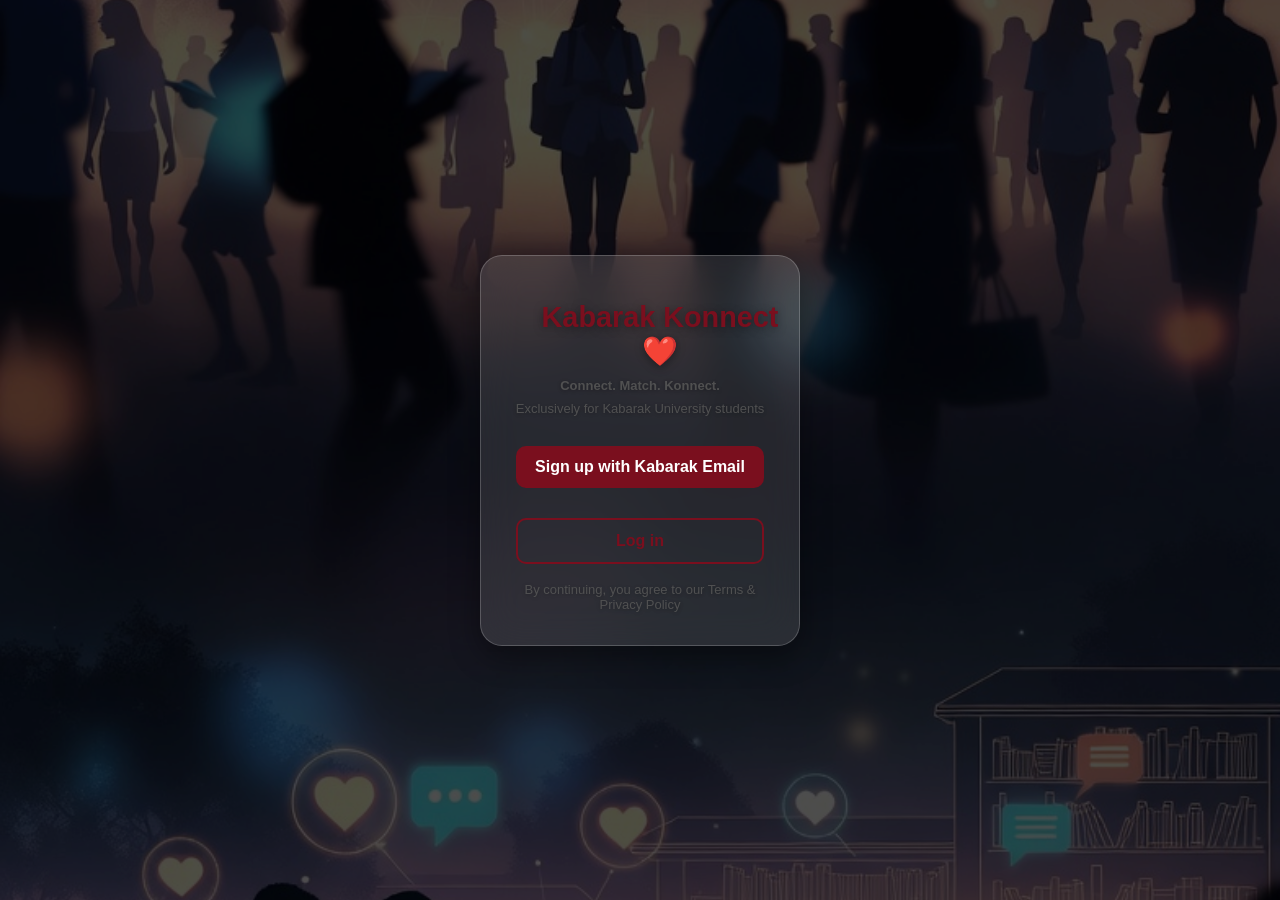
<file: Index.html>
<!DOCTYPE html>
<html lang="en">
<head>
  <meta charset="UTF-8">
  <title>Kabarak Konnect</title>
  <meta name="viewport" content="width=device-width, initial-scale=1.0">
  <link rel="stylesheet" href="style.css">
</head>

<body>

  <div class="overlay"></div>

  <div class="container">

    <div class="card">

      <h1 class="logo">Kabarak Konnect ❤️</h1>

      <p class="tagline">Connect. Match. Konnect.</p>

      <p class="subtext">
        Exclusively for Kabarak University students
      </p>

      <div class="buttons">
        <a href="signup.html" class="btn signup">Sign up with Kabarak Email</a>
        <a href="login.html" class="btn login">Log in</a>
      </div>

      <p class="footer">
        By continuing, you agree to our Terms & Privacy Policy
      </p>

    </div>

  </div>

</body>
</html>
</file>
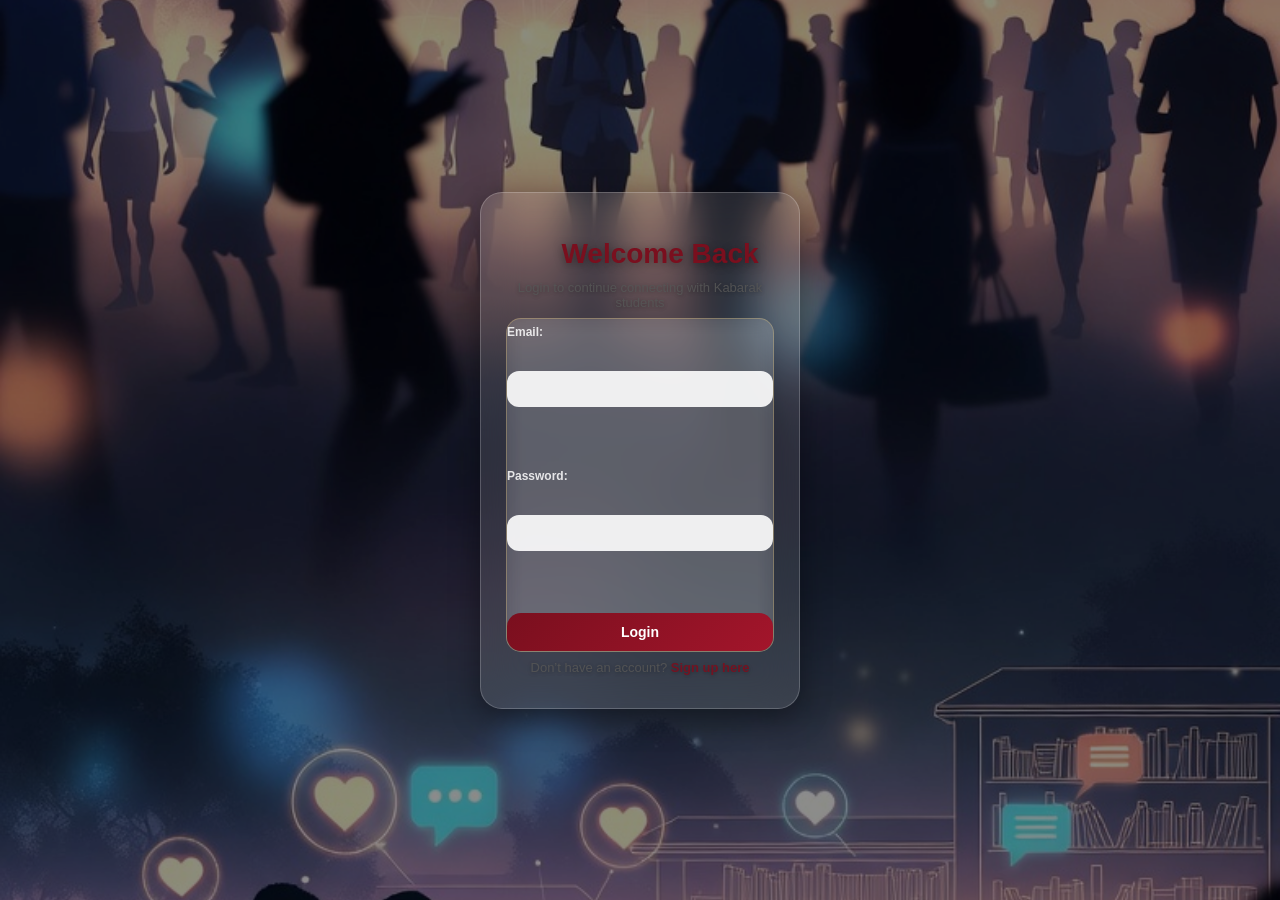
<file: Login.html>
<!DOCTYPE html>
<html lang="en">
<head>
    <meta charset="UTF-8">
    <meta name="viewport" content="width=device-width, initial-scale=1.0">
    <link rel="stylesheet" href="style.css">
    <title>Login - Kabarak Konnect</title>
</head>
<body>
  <div class="container">
  <div class="card">

    <h1>Welcome Back</h1>
    <p>Login to continue connecting with Kabarak students</p>

    <form action="#" method="POST">

        <label for="email">Email:</label><br>
        <input type="email" id="email" name="email" required><br><br>

        <label for="password">Password:</label><br>
        <input type="password" id="password" name="password" required><br><br>

        <button type="submit">Login</button>

    </form>

    <p>Don’t have an account? <a href="signup.html">Sign up here</a></p>
    </div>
    </div>
      

</body>
</html>
</file>
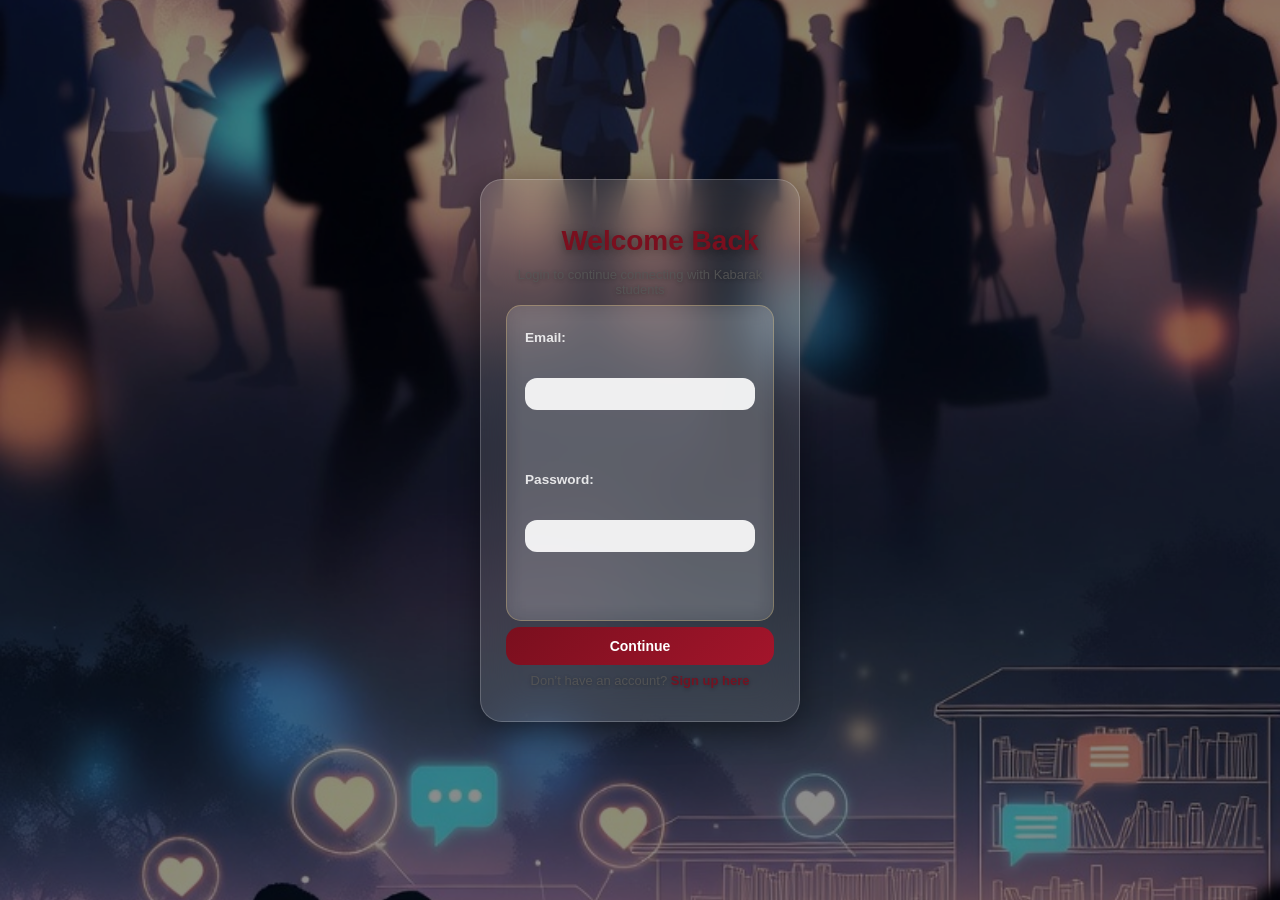
<file: login.html>
<!DOCTYPE html>
<html lang="en">
<head>
    <meta charset="UTF-8">
    <meta name="viewport" content="width=device-width, initial-scale=1.0">
    <link rel="stylesheet" href="style.css">
    <title>Login - Kabarak Konnect</title>
</head>
<body>
  <div class="container">
  <div class="card">

    <h1>Welcome Back</h1>
    <p>Login to continue connecting with Kabarak students</p>

    <form  class="compact-form" action="#" method="POST">

        <label for="email">Email:</label><br>
        <input type="email" id="email" name="email" required><br><br>

        <label for="password">Password:</label><br>
        <input type="password" id="password" name="password" required><br><br>

      

    </form>
 <a href="discover.html">
<button type="button">Continue</button>
</a>
    <p>Don’t have an account? <a href="signup.html">Sign up here</a></p>
    </div>
    </div>
      

</body>
</html>
</file>
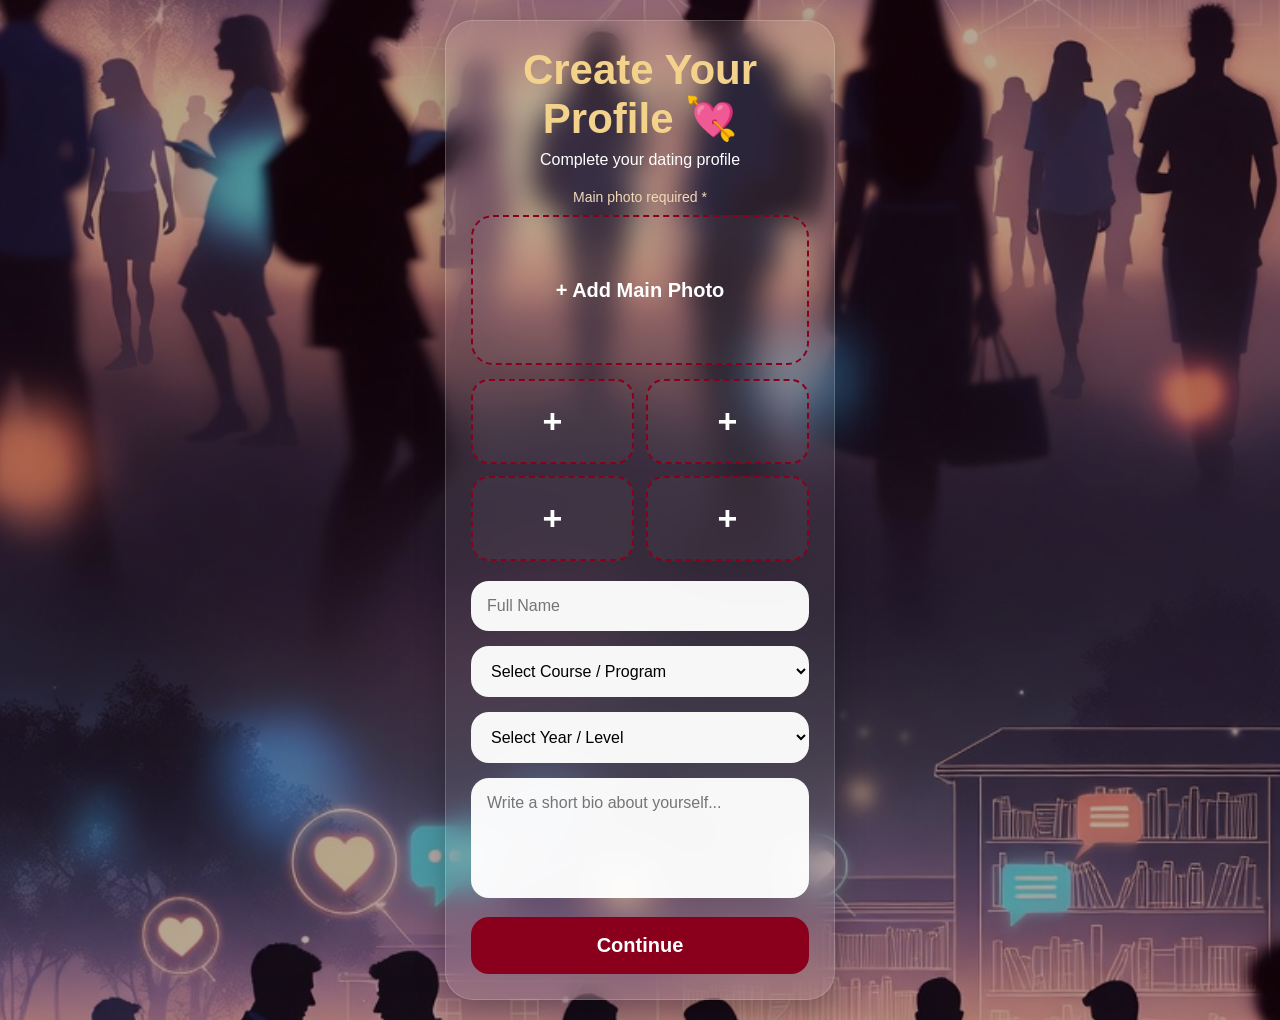
<file: profile_setup.html>
<!DOCTYPE html>
<html lang="en">
<head>
<meta charset="UTF-8">
<meta name="viewport" content="width=device-width,initial-scale=1.0">
<title>Kabarak Konnect - Profile Setup</title>

<style>

*{
margin:0;
padding:0;
box-sizing:border-box;
font-family:Arial,sans-serif;
}

body{
background:
linear-gradient(rgba(45,0,0,.35),rgba(45,0,0,.35)),
url("kabarak.jpg");
background-size:cover;
background-position:center;
min-height:100vh;
display:flex;
justify-content:center;
align-items:center;
padding:20px;
}

/* Glass container */
.container{
width:100%;
max-width:390px;
padding:25px;

background:rgba(255,255,255,0.08);
backdrop-filter:blur(14px);
-webkit-backdrop-filter:blur(14px);

border:1px solid rgba(255,255,255,.18);
border-radius:28px;

box-shadow:0 8px 30px rgba(0,0,0,.25);
}

h1{
text-align:center;
font-size:42px;
color:#f3d28b;
margin-bottom:8px;
}

.subtitle{
text-align:center;
color:white;
margin-bottom:20px;
}

.note{
text-align:center;
color:#f1d9b6;
margin-bottom:10px;
font-size:14px;
}

/* Photo areas */
.main-photo{
height:150px;
border:2px dashed #8a001c;
border-radius:22px;

display:flex;
justify-content:center;
align-items:center;

font-size:20px;
font-weight:bold;
color:white;

margin-bottom:14px;
cursor:pointer;

background:rgba(255,255,255,.04);
}

.photo-grid{
display:grid;
grid-template-columns:1fr 1fr;
gap:12px;
margin-bottom:20px;
}

.photo-box{
height:85px;
border:2px dashed #8a001c;
border-radius:18px;

display:flex;
justify-content:center;
align-items:center;

font-size:34px;
font-weight:bold;
color:white;

cursor:pointer;
background:rgba(255,255,255,.04);
}

.photo-box input,
.main-photo input{
display:none;
}

/* Form inputs */
input,
select,
textarea{
width:100%;
padding:16px;
margin-bottom:15px;

border:none;
border-radius:18px;

background:rgba(255,255,255,.96);
font-size:16px;
}

textarea{
height:120px;
resize:none;
}

/* Button */
button{
width:100%;
padding:17px;

border:none;
border-radius:18px;

background:#8a001c;
color:white;

font-size:20px;
font-weight:bold;
}

button:active{
transform:scale(.98);
}

</style>
</head>
<body>

<div class="container">

<h1>Create Your Profile 💘</h1>
<p class="subtitle">Complete your dating profile</p>

<p class="note">Main photo required *</p>

<form>

<label class="main-photo">
+ Add Main Photo
<input type="file">
</label>

<div class="photo-grid">

<label class="photo-box">
+
<input type="file">
</label>

<label class="photo-box">
+
<input type="file">
</label>

<label class="photo-box">
+
<input type="file">
</label>

<label class="photo-box">
+
<input type="file">
</label>

</div>

<input type="text" placeholder="Full Name" required>

<select required>

<option value="">Select Course / Program</option>

<optgroup label="Undergraduate Degrees">
<option>Business & Economics</option>
<option>Computer Science / IT / Software Engineering</option>
<option>Law</option>
<option>Medicine & Surgery</option>
<option>Nursing</option>
<option>Clinical Medicine</option>
<option>Pharmacy</option>
<option>Education (Arts / Science)</option>
<option>Theology</option>
<option>Mass Communication / Media</option>
<option>Psychology / Counselling</option>
<option>Health Sciences</option>
</optgroup>

<optgroup label="Diploma / Certificate">
<option>Diploma Student</option>
<option>Certificate Student</option>
</optgroup>

<optgroup label="Postgraduate">
<option>Postgraduate Student</option>
<option>Masters Student</option>
<option>PhD Student</option>
</optgroup>

<option>Other</option>

</select>

<select required>

<option value="">Select Year / Level</option>

<option>Year 1</option>
<option>Year 2</option>
<option>Year 3</option>
<option>Year 4</option>
<option>Year 5</option>
<option>Year 6</option>

<option>Diploma Year 1</option>
<option>Diploma Year 2</option>
<option>Certificate Level</option>

<option>Postgraduate (Masters)</option>
<option>PhD</option>

<option>Other</option>

</select>

<textarea placeholder="Write a short bio about yourself..."></textarea>




</form>
<a href="discover.html">
<button type="button">Continue</button>
</a>
</div>

</body>
</html>
</file>
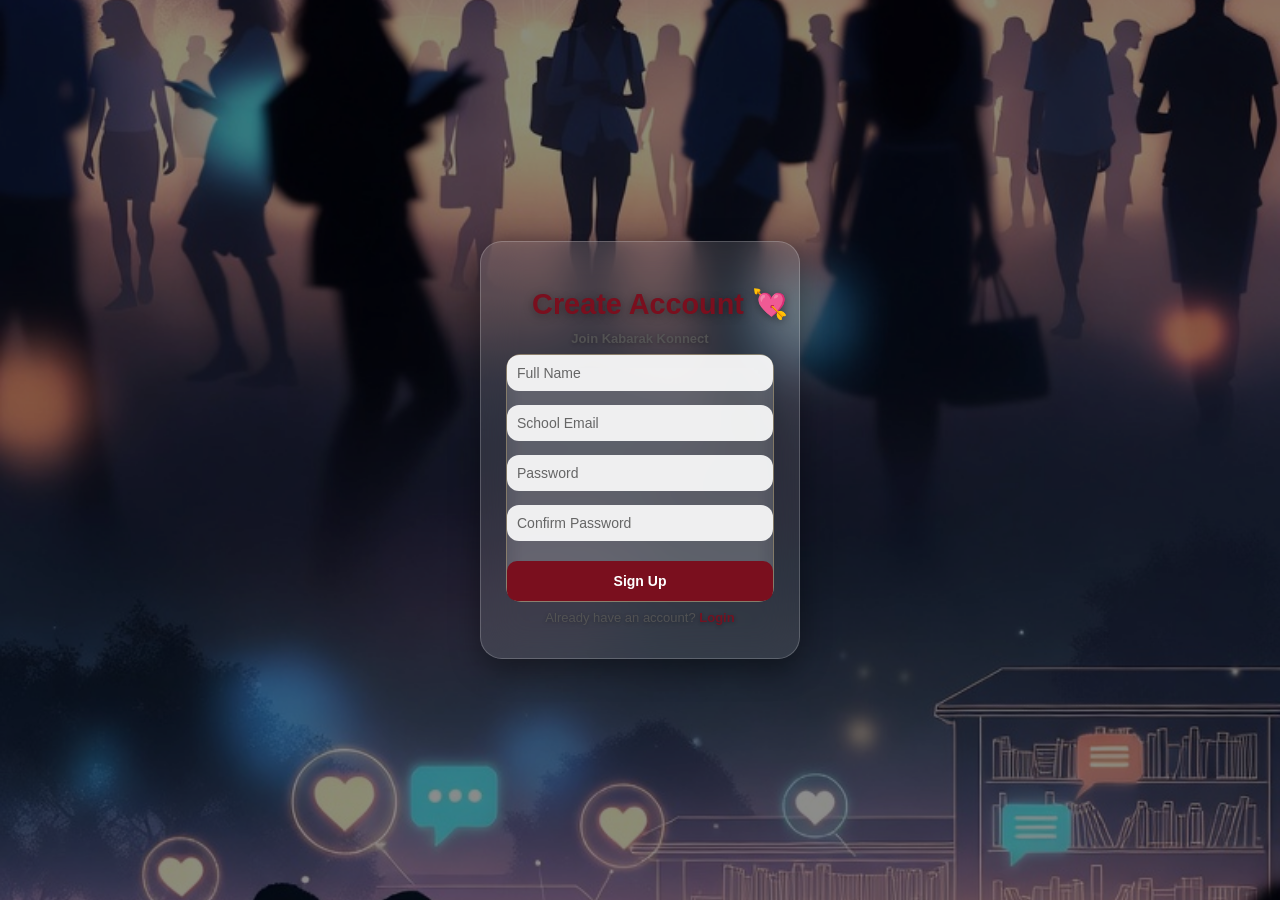
<file: Signup.html>
<!DOCTYPE html>
<html lang="en">
<head>
  <meta charset="UTF-8">
  <title>Sign Up - Kabarak Konnect</title>
  <meta name="viewport" content="width=device-width, initial-scale=1.0">

  <!-- Link to CSS -->
  <link rel="stylesheet" href="style.css">
</head>

<body>

    <div class="container">
  <div class="card">

    <h1 class="logo">Create Account 💘</h1>
    <p class="tagline">Join Kabarak Konnect</p>

    <form action="profile_setup.html">

      <input type="text" placeholder="Full Name" required>

      <input type="email" placeholder="School Email" required>

      <input type="password" placeholder="Password" required>

      <input type="password" placeholder="Confirm Password" required>

      <button type="submit" class="btn signup">Sign Up</button>

    </form>

    <p class="footer">
      Already have an account?
      <a href="login.html">Login</a>
    </p>

  </div>
  </div>

</body>
</html>
</file>
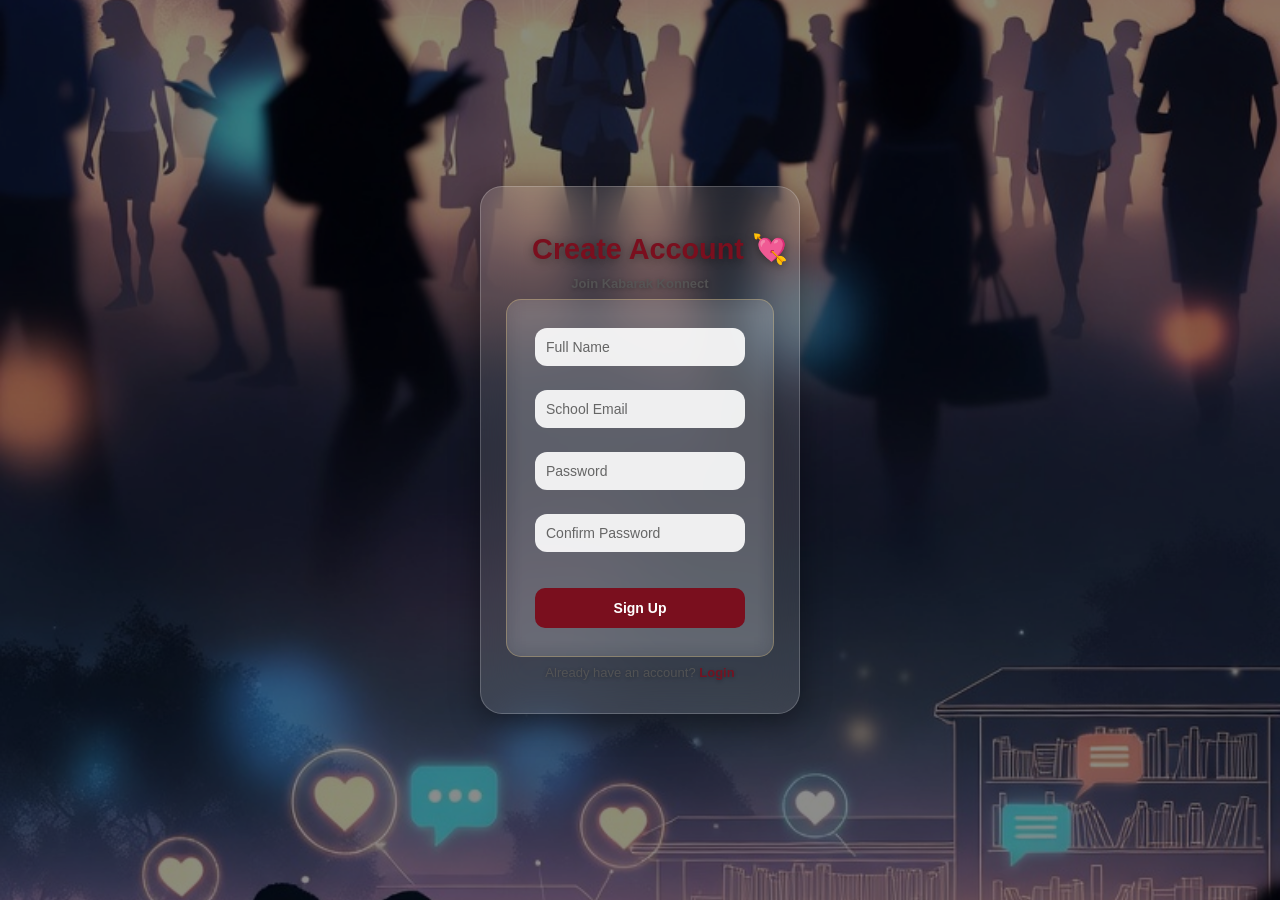
<file: signup.html>
<!DOCTYPE html>
<html lang="en">
<head>
  <meta charset="UTF-8">
  <title>Sign Up - Kabarak Konnect</title>
  <meta name="viewport" content="width=device-width, initial-scale=1.0">

  <!-- Link to CSS -->
  <link rel="stylesheet" href="style.css">
</head>

<body>

    <div class="container">
  <div class="card">

    <h1 class="logo">Create Account 💘</h1>
    <p class="tagline">Join Kabarak Konnect</p>

    <form class="signup-form" action="profile_setup.html">

      <input type="text" placeholder="Full Name" required>

      <input type="email" placeholder="School Email" required>

      <input type="password" placeholder="Password" required>

      <input type="password" placeholder="Confirm Password" required>

      <button type="submit" class="btn signup">Sign Up</button>

    </form>

    <p class="footer">
      Already have an account?
      <a href="login.html">Login</a>
    </p>

  </div>
  </div>

</body>
</html>
</file>
<file: style.css>
/* =========================
   KABARAK KONNECT THEME CSS
   ========================= */

/* General page setup */
* {
    margin: 0;
    padding: 0;
    box-sizing: border-box;
}
body {
    margin: 0;
    padding: 0;
    font-family: Arial, sans-serif;
    background: linear-gradient(135deg, #3b0a0a, #7a0f1e);
    height: 100vh;
    display: flex;
    flex-direction: column;
    align-items: center;
    justify-content: center;
    color: #fff;
}

/* Headings */
h1 {
    margin-bottom: 5px;
    font-size: 2.2rem;
    text-align: center;
    color: #f5d27a;
}

/* Paragraphs */
p {
    margin-top: 0;
    margin-bottom: 20px;
    opacity: 0.9;
    text-align: center;
}

/* =========================
   FORM STYLING (LOGIN/SIGNUP)
   ========================= */

form {
    background: rgba(255, 255, 255, 0.12);
    padding: 25px;
    border-radius: 15px;
    backdrop-filter: blur(10px);
    width: 300px;
    box-shadow: 0 8px 25px rgba(0, 0, 0, 0.4);
    border: 1px solid rgba(245, 210, 122, 0.3);
}

/* Inputs */
input {
    width: 100%;
    padding: 10px;
    margin-top: 5px;
    margin-bottom: 15px;
    border: none;
    border-radius: 8px;
    outline: none;
}

/* Submit button */
button {
    width: 100%;
    padding: 10px;
    background: #f5d27a;
    border: none;
    border-radius: 8px;
    color: #3b0a0a;
    font-size: 1rem;
    cursor: pointer;
    transition: 0.3s ease;
    font-weight: bold;
}

button:hover {
    background: #ffe08a;
    transform: scale(1.03);
}

/* Links */
a {
    color: #f5d27a;
    font-weight: bold;
    text-decoration: none;
}

a:hover {
    text-decoration: underline;
}

/* =========================
   INDEX PAGE BUTTONS FIX
   ========================= */

.btn {
    display: inline-block;
    padding: 12px 20px;
    margin: 10px;
    background: #f5d27a;
    color: #3b0a0a;
    font-weight: bold;
    text-decoration: none;
    border-radius: 10px;
    transition: 0.3s ease;
    text-align: center;
}

.btn:hover {
    background: #ffe08a;
    transform: scale(1.05);
}

.btn.secondary {
    background: transparent;
    border: 2px solid #f5d27a;
    color: #f5d27a;
}

.btn.secondary:hover {
    background: #f5d27a;
    color: #3b0a0a;
}

/* =========================
   BACKGROUND IMAGE
   ========================= */

body {
    background: url("kabarak.jpg") no-repeat center center/cover;
    position: relative;
}

/* Dark overlay for readability */
.overlay {
    position: fixed;
    width: 100%;
    height: 100%;
    background: rgba(59, 10, 10, 0.6);
    top: 0;
    left: 0;
    z-index: 0;
}

/* Center container */
.container {
    position: relative;
    z-index: 1;
}

/* =========================
   CARD DESIGN (LIKE IMAGE)
   ========================= */

.card {
    background: #f5f0e6;
    padding: 25px;
    border-radius: 20px;
    width: 320px;
    text-align: center;
    box-shadow: 0 10px 30px rgba(0,0,0,0.4);
}

/* Logo text */
.logo {
    color: #7a0f1e;
    font-size: 1.8rem;
    margin-bottom: 10px;
}

/* Tagline */
.tagline {
    font-weight: bold;
    color: #333;
}

/* Subtext */
.subtext {
    font-size: 0.9rem;
    color: #555;
}

/* Buttons container */
.buttons {
    display: flex;
    flex-direction: column;
    gap: 10px;
    margin-top: 20px;
}

/* SIGNUP button */
.btn.signup {
    background: #7a0f1e;
    color: white;
    border-radius: 10px;
    padding: 12px;
}

/* LOGIN button */
.btn.login {
    background: transparent;
    border: 2px solid #7a0f1e;
    color: #7a0f1e;
    border-radius: 10px;
    padding: 12px;
}

/* Footer */
.footer {
    font-size: 0.7rem;
    margin-top: 15px;
    color: #555;
}
/* =========================
   FIX INPUT VISIBILITY
   ========================= */

input {
    background: #ffffff;
    color: #000;
    border: 1px solid #ccc;
}

/* Make placeholder text visible */
input::placeholder {
    color: #555;
}

/* Labels more visible */
label {
    color: #f5d27a;
    font-weight: bold;
}

/* Fix form contrast */
form {
    background: rgba(0, 0, 0, 0.5); /* darker instead of white glass */
}

/* Fix text inside forms */
form p {
    color: #fff;
}
/* =========================
   AUTH PAGES MATCH HOMEPAGE
   ========================= */

/* Same background as homepage */
body {
    background: url("kabarak.jpg") no-repeat center center/cover;
    position: relative;
}

/* Overlay for readability */
body::before {
    content: "";
    position: fixed;
    width: 100%;
    height: 100%;
    background: rgba(59, 10, 10, 0.6);
    top: 0;
    left: 0;
    z-index: 0;
}

/* Keep content above overlay */
.container {
    position: relative;
    z-index: 1;
      
  
}

/* Card (same as homepage) */
.card {
    background: #f5f0e6;
    padding: 25px;
    border-radius: 20px;
    width: 320px;
    text-align: center;
    box-shadow: 0 10px 30px rgba(0,0,0,0.4);
}

/* Fix form layout inside card */
form {
    background: transparent;
    box-shadow: none;
    padding: 0;
}

/* Inputs styled clean */
input {
    background: #fff;
    color: #000;
    border: 1px solid #ccc;
}

/* Button inside form */
button {
    background: #7a0f1e;
    color: white;
}

button:hover {
    background: #5c0b16;
}

/* Links */
.card a {
    color: #7a0f1e;
}
/* =========================
   REMOVE YELLOW ON AUTH PAGES
   ========================= */

/* Headings inside card */
.card h1 {
    color: #7a0f1e; /* maroon */
}

/* Labels */
label {
    color: #333; /* dark instead of gold */
}

/* Form text */
.card p {
    color: #555;
}

/* Links */
.card a {
    color: #7a0f1e;
}

/* Buttons */
button {
    background: #7a0f1e;
    color: white;
}

button:hover {
    background: #5c0b16;
}
body {
    background-image: url("kabarak.jpg");
    background-size: cover;        /* makes it fill screen */
    background-position: center;   /* centers image */
    background-repeat: no-repeat;  /* no tiling */
}

.photo-grid{
margin-bottom:20px;
}

.photo-note{
margin-bottom:10px;
font-size:14px;
}

.main-photo{
height:150px;
border:2px dashed maroon;
border-radius:20px;
display:flex;
justify-content:center;
align-items:center;
margin-bottom:12px;
font-weight:bold;
}

.small-grid{
display:grid;
grid-template-columns:1fr 1fr;
gap:10px;
}

.small-box{
height:75px;
border:2px dashed maroon;
border-radius:16px;
display:flex;
justify-content:center;
align-items:center;
font-size:28px;
font-weight:bold;
}

select,
textarea{
width:100%;
padding:14px;
margin-bottom:15px;
border-radius:12px;
border:1px solid #ccc;
}

textarea{
height:90px;
resize:none;
}
body {
  margin: 0;
  font-family: Arial;
  color: white;

  background-image: url("kabarak.jpg");
  background-size: cover;
  background-position: center;
  background-attachment: fixed;
}

/* dark overlay for readability */
body::before {
  content: "";
  position: fixed;
  inset: 0;
  background: rgba(0,0,0,0.55);
  z-index: -1;
}

.hint {
  text-align: center;
  margin-top: 15px;
  opacity: 0.8;
}

/* card */
.card {
  width: 320px;
  margin: 40px auto;
  padding: 18px;
  border-radius: 22px;

  background: rgba(255, 255, 255, 0.08);
  backdrop-filter: blur(18px);
  -webkit-backdrop-filter: blur(18px);

  border: 1px solid rgba(255, 255, 255, 0.15);
  text-align: center;
}

/* image */
.img-box {
  position: relative;
}

.card img {
  width: 100%;
  height: 340px;
  object-fit: cover;
  border-radius: 18px;
}

/* gradient overlay */
.img-overlay {
  position: absolute;
  inset: 0;
  background: linear-gradient(to top, rgba(0,0,0,0.6), transparent);
  border-radius: 18px;
}

/* online dot */
.online {
  position: absolute;
  bottom: 12px;
  right: 12px;
  width: 14px;
  height: 14px;
  background: limegreen;
  border-radius: 50%;
  border: 2px solid white;
}

h2 {
  margin: 10px 0 5px;
}

.meta {
  font-size: 13px;
  opacity: 0.8;
}

p {
  font-size: 14px;
  opacity: 0.9;
}

/* tags */
.tags span {
  display: inline-block;
  margin: 5px;
  padding: 4px 8px;
  background: rgba(255,255,255,0.1);
  border-radius: 10px;
  font-size: 12px;
}

/* actions */
.actions {
  display: flex;
  gap: 8px;
  margin-top: 15px;
}

.actions button {
  flex: 1;
  padding: 10px;
  border-radius: 12px;
  border: none;
  cursor: pointer;
  color: white;
  background: rgba(255,255,255,0.1);
  backdrop-filter: blur(10px);
}

.hi {
  border: 1px solid rgba(0,200,255,0.4);
}

.gif {
  border: 1px solid rgba(255,0,200,0.4);
}

.message {
  margin-top: 12px;
  width: 100%;
  padding: 10px;
  border-radius: 12px;
  border: none;
  background: rgba(0,0,0,0.3);
  color: white;
}
body {
  color: white;
}
.faded, .muted, .hint, .meta {
  color: rgba(255, 255, 255, 0.9) !important;
  opacity: 1 !important;
}
p, span {
  opacity: 1;
}
.card {
  width: 320px;
  margin: 40px auto;
  padding: 18px;
  border-radius: 22px;

  /* true glass (kept transparent, not dark) */
  background: rgba(255, 255, 255, 0.10);

  /* stronger blur for depth */
  backdrop-filter: blur(18px);
  -webkit-backdrop-filter: blur(18px);

  /* clearer edge so it doesn't blend into background */
  border: 1px solid rgba(255, 255, 255, 0.25);

  /* subtle depth without killing glass feel */
  box-shadow: 0 8px 25px rgba(0, 0, 0, 0.35);

  text-align: center;
}
.card h2 {
  text-shadow: 0 2px 8px rgba(0,0,0,0.4);
}

.card p, .card span {
  text-shadow: 0 1px 4px rgba(0,0,0,0.35);
}
body {
  margin: 0;
  font-family: Arial;

  background-image: url("kabarak.jpg");
  background-size: cover;
  background-position: center;
  background-attachment: fixed;

  color: white;
  position: relative;
}
body::before {
  content: "";
  position: fixed;
  inset: 0;

  /* THIS balances your image */
  background: rgba(0, 0, 0, 0.45);

  z-index: -1;
}
.card {
  background: rgba(255, 255, 255, 0.10);
  backdrop-filter: blur(18px);
  -webkit-backdrop-filter: blur(18px);

  border: 1px solid rgba(255, 255, 255, 0.25);
  box-shadow: 0 8px 25px rgba(0, 0, 0, 0.35);

  border-radius: 22px;
  padding: 18px;
}
/* =========================
   🔥 FINAL UI POLISH (PREMIUM LOOK)
   ========================= */

/* Fix sizing globally */
* {
    box-sizing: border-box;
}

/* Improve card (glass effect) */
.card {
    width: 90%;
    max-width: 340px;
    margin: 40px auto;
    padding: 20px;
    border-radius: 24px;

    background: rgba(255, 255, 255, 0.12);
    backdrop-filter: blur(20px);
    -webkit-backdrop-filter: blur(20px);

    border: 1px solid rgba(255, 255, 255, 0.25);

    box-shadow: 
        0 8px 25px rgba(0, 0, 0, 0.35),
        inset 0 1px 1px rgba(255,255,255,0.2);
}

/* Fix ALL inputs properly */
.card input,
.card select,
.card textarea {
    width: 100%;
    padding: 14px;
    margin-bottom: 14px;

    border-radius: 12px;
    border: none;
    outline: none;

    background: rgba(255, 255, 255, 0.9);
    color: #000;

    font-size: 14px;
}

/* Placeholder styling */
.card input::placeholder,
.card textarea::placeholder {
    color: #666;
}

/* Labels */
.card label {
    display: block;
    text-align: left;
    margin-bottom: 5px;
    font-size: 13px;
    color: rgba(255,255,255,0.85);
}

/* Button upgrade */
.card button {
    width: 100%;
    padding: 14px;
    border-radius: 14px;
    border: none;

    background: linear-gradient(135deg, #7a0f1e, #a3152b);
    color: white;

    font-size: 15px;
    font-weight: bold;
    cursor: pointer;

    transition: all 0.25s ease;
}

/* Button hover */
.card button:hover {
    transform: scale(1.03);
    box-shadow: 0 5px 15px rgba(0,0,0,0.3);
}

/* Button press effect */
.card button:active {
    transform: scale(0.97);
}

/* Smooth focus effect */
.card input:focus,
.card textarea:focus,
.card select:focus {
    box-shadow: 0 0 0 2px rgba(122, 15, 30, 0.4);
}

/* Better spacing for form */
.card form {
    display: flex;
    flex-direction: column;
}

/* Improve text readability inside card */
.card h1, 
.card h2 {
    text-shadow: 0 2px 10px rgba(0,0,0,0.4);
}

.card p {
    font-size: 14px;
    opacity: 0.9;
}

/* Smooth animation when page loads */
.card {
    animation: fadeIn 0.5s ease;
}

@keyframes fadeIn {
    from {
        opacity: 0;
        transform: translateY(15px);
    }
    to {
        opacity: 1;
        transform: translateY(0);
    }
}
/* =========================
   FIX CARD CENTERING ISSUE
   ========================= */

/* Make container properly center its content */
.container {
    display: flex;
    justify-content: center;
    align-items: center;
}

/* Fix card positioning */
.card {
    width: 100%;
    max-width: 320px;
    margin: 0 auto; /* 🔥 forces center horizontally */
}

/* Prevent overflow from anything inside */
.card * {
    max-width: 100%;
}
/* =========================
   🔥 PRECISION ALIGNMENT FIX
   ========================= */

/* Force strict boundaries inside card */
.card {
    overflow: hidden; /* prevents anything from leaking out */
}

/* Fix labels alignment perfectly */
.card label {
    display: block;
    width: 100%;
    padding: 0;
    margin: 8px 0 4px 0;
}

/* Fix inputs + textarea + select */
.card input,
.card select,
.card textarea {
    width: 100%;
    margin: 0 0 12px 0;
    padding: 12px;
}

/* Fix button EXACT alignment */
.card button {
    width: 100%;
    margin: 10px 0 0 0;
    padding: 12px;
}

/* Remove any accidental shifting */
.card form {
    width: 100%;
    margin: 0;
    padding: 0;
}
/* =========================
   🔥 COMPACT LOGIN FORM
   ========================= */

/* Reduce card height */
.card {
    padding: 16px; /* was bigger before */
    max-width: 300px; /* slightly tighter */
}

/* Reduce form spacing */
.card form {
    gap: 6px;
}

/* Tighten labels */
.card label {
    margin: 6px 0 2px 0;
    font-size: 12px;
}

/* Tighten inputs */
.card input {
    padding: 10px;
    margin-bottom: 8px;
    font-size: 14px;
}

/* Tighten button */
.card button {
    margin-top: 6px;
    padding: 11px;
    font-size: 14px;
}

/* Reduce paragraph spacing (like "Already have an account") */
.card p {
    margin: 8px 0;
    font-size: 13px;
}
/* =========================
   COMPACT FORM (LOGIN PAGE)
   ========================= */

.compact-form {
    padding: 20px; /* slightly smaller */
}

.compact-form input {
    margin-bottom: 10px; /* reduced from 15px */
    padding: 9px;
}

.compact-form label {
    font-size: 0.85rem;
    margin-bottom: 3px;
    display: block;
}

.compact-form button {
    margin-top: 10px;
}
/* FORCE compact spacing for login */
.compact-form input {
    margin-bottom: 8px !important;
}

.compact-form form {
    padding: 20px !important;
}
/* LOGIN FORM COMPACT FIX */
form.compact-form input {
    margin-bottom: 8px;
}

form.compact-form {
    padding: 20px;
}
/* COMPACT LOGIN FORM - REAL FIX */
form.compact-form {
    padding: 18px;
}

form.compact-form p {
    margin-bottom: 10px;
}

form.compact-form input {
    margin-bottom: 8px;
    padding: 8px;
}

form.compact-form label {
    font-size: 0.85rem;
    margin-bottom: 3px;
}

form.compact-form button {
    margin-top: 8px;
}
form.compact-form h1 {
    font-size: 1.8rem;
    margin-bottom: 5px;
}
/* =========================
   SIGNUP FORM - SLIGHTLY MORE SPACING
   ========================= */

form.signup-form {
    padding: 28px; /* was 25px */
}

form.signup-form input {
    margin-bottom: 18px; /* was 15px */
    padding: 11px;
}

form.signup-form p {
    margin-bottom: 25px; /* was 20px */
}

form.signup-form button {
    margin-top: 12px;
}
/* =========================
   DISCOVER PAGE STYLES
   ========================= */

.discover-card {
    width: 320px;
    border-radius: 20px;
    overflow: hidden;

    background: rgba(255, 255, 255, 0.12);
    backdrop-filter: blur(12px);
    border: 1px solid rgba(245, 210, 122, 0.3);

    box-shadow: 0 10px 30px rgba(0,0,0,0.4);

    position: relative;
    transition: transform 0.3s ease;
}

/* IMAGE */
.image-container {
    position: relative;
}

.image-container img {
    width: 100%;
    height: 280px;
    object-fit: cover;
}

/* NAME OVERLAY */
.overlay-info {
    position: absolute;
    bottom: 10px;
    left: 15px;
    color: white;
}

.overlay-info h2 {
    margin: 0;
    color: #f5d27a;
}

.overlay-info p {
    margin: 0;
    font-size: 0.85rem;
}

/* ONLINE DOT */
.online-dot {
    position: absolute;
    top: 15px;
    right: 15px;
    width: 12px;
    height: 12px;
    background: #00ff88;
    border-radius: 50%;
    box-shadow: 0 0 10px #00ff88;
}

/* DETAILS */
.details {
    padding: 15px;
}

.details p {
    font-size: 0.9rem;
    margin-bottom: 10px;
}

/* EXTRA TAGS */
.extra {
    display: flex;
    flex-wrap: wrap;
    gap: 8px;
}

.extra span {
    background: rgba(255,255,255,0.2);
    padding: 5px 10px;
    border-radius: 10px;
    font-size: 0.75rem;
}
/* =========================
   DISCOVER PAGE LAYOUT FIX
   ========================= */

/* Fix container stacking */
.container {
    display: flex;
    flex-direction: column;
    align-items: center;
}

/* Ensure headings sit on top */
.container h1,
.container p {
    text-align: center;
    width: 100%;
}

/* Add spacing between text and card */
.discover-card {
    margin-top: 10px;
}

/* Override body centering (important) */
body {
    justify-content: flex-start;
    padding-top: 40px;
}
/* =========================
   SWIPE FIX (LOCK PAGE)
   ========================= */

/* Stop sideways scrolling */
body {
    overflow-x: hidden;
}

/* Make sure the card handles all touch gestures */
.discover-card {
    touch-action: none; /* 🔥 key fix */
}
body{
overflow-x:hidden;
}

.subtitle{
text-align:center;
margin-bottom:25px;
color:white;
}

.discover-card{

width:320px;
border-radius:22px;
overflow:hidden;

background:rgba(255,255,255,.12);
backdrop-filter:blur(14px);

border:1px solid rgba(245,210,122,.3);

box-shadow:0 10px 30px rgba(0,0,0,.45);

touch-action:none;

transition:transform .3s ease;

margin-top:10px;
}

.image-container{
position:relative;
}

.image-container img{
width:100%;
height:280px;
object-fit:cover;
}

.online-dot{
position:absolute;
top:15px;
right:15px;

width:12px;
height:12px;

background:#00ff88;
border-radius:50%;
box-shadow:0 0 10px #00ff88;
}

.overlay-info{
position:absolute;
bottom:15px;
left:15px;
color:white;
}

.overlay-info h2{
color:#f5d27a;
margin:0;
}

.overlay-info p{
margin:0;
font-size:.85rem;
}

.details{
padding:15px;
}

.extra{
display:flex;
flex-wrap:wrap;
gap:8px;
}

.extra span{
background:rgba(255,255,255,.2);
padding:6px 10px;
border-radius:10px;
font-size:.75rem;
}
/* =========================
   🔥 FORCE CENTER ALL PANELS
   ========================= */

body {
    display: flex;
    justify-content: center;
    align-items: center;
    min-height: 100vh;
}

/* Ensure container fills screen properly */
.container {
    width: 100%;
    display: flex;
    justify-content: center;
    align-items: center;
}

/* Optional: prevent vertical stacking issues */
.card {
    margin: 0 auto;
}
/* 🔥 MAKE DISCOVER CARD WIDER */
.discover-card {
    width: 95% !important;     /* almost full screen */
    max-width: 420px !important; /* keeps it clean on larger screens */
}

/* Make image scale with new width */
.image-container img {
    height: 60vh !important; /* makes image fill most of screen */
}
/* 🔥 ACTION BUTTONS */
.actions {
    display: flex;
    gap: 10px;
    margin-top: 10px;
}

.message-btn, .gif-btn {
    flex: 1;
    padding: 10px;
    border-radius: 12px;
    border: none;

    font-size: 14px;
    font-weight: bold;
    color: white;

    cursor: pointer;
}

/* button styles */
.message-btn {
    background: linear-gradient(135deg, #00c6ff, #0072ff);
}

.gif-btn {
    background: rgba(255,255,255,0.2);
}


/* 🔥 BOTTOM NAV BAR */
.bottom-nav {
    position: fixed;
    bottom: 0;
    left: 0;
    width: 100%;

    display: flex;
    justify-content: space-around;
    padding: 12px 0;

    background: rgba(0,0,0,0.6);
    backdrop-filter: blur(10px);
}

.bottom-nav button {
    background: none;
    border: none;
    color: white;
    font-size: 22px;
    cursor: pointer;
}
/* 1. Add padding to the body so the card doesn't hide behind the nav */
body {
    padding-bottom: 100px; 
    display: flex;
    flex-direction: column;
    align-items: center;
}

/* 2. Style the navigation bar to be fixed and clear */
.bottom-nav {
    position: fixed;
    bottom: 0;
    left: 0;
    width: 100%;
    height: 70px;
    background: rgba(0, 0, 0, 0.9); /* Darker for better contrast */
    backdrop-filter: blur(10px);
    display: flex;
    justify-content: space-around;
    align-items: center;
    border-top: 1px solid rgba(255, 255, 255, 0.1);
    z-index: 1000;
}

/* 3. Style the buttons and the "Active" state */
.nav-btn {
    background: none;
    border: none;
    font-size: 24px;
    cursor: pointer;
    opacity: 0.5; /* Dim inactive buttons */
    transition: 0.3s;
}

.nav-btn.active {
    opacity: 1;
    transform: scale(1.2); /* Makes the fire icon stand out */
    filter: drop-shadow(0 0 8px #ff4b2b); /* Subtle glow */
}

/* 4. Ensure the card stays big */
.discover-card {
    width: 90%;
    max-width: 400px;
    height: 75vh; /* Occupation of 75% of screen height */
    margin: 20px auto;
}
.discover-card {
    display: flex;
    flex-direction: column;
    overflow: hidden; /* Keeps everything inside the rounded corners */
}

.details {
    flex-grow: 1; /* Allows the details area to take up remaining space */
    display: flex;
    flex-direction: column;
    justify-content: space-between; /* Spreads content so buttons stay at the bottom */
    padding: 12px;
}
.actions {
    display: flex;
    gap: 10px;
    margin-top: 10px;
    width: 100%;
}

.actions button {
    flex: 1; /* Makes both buttons equal width */
    padding: 10px;
    border-radius: 12px;
    border: none;
    font-weight: bold;
    cursor: pointer;
}

.message-btn {
    background: #ff4b2b;
    color: white;
}

.gif-btn {
    background: #f0f0f0;
    color: #333;
}
/* =========================================
   🔥 DISCOVER PAGE LAYOUT FIXES
   ========================================= */

/* 1. Add space at the bottom of the page so the card doesn't hide behind the nav */
body {
    padding-bottom: 100px !important;
    height: auto !important; 
    min-height: 100vh;
}

/* 2. Fix card height and internal distribution */
.discover-card {
    height: 75vh !important; /* Keeps the card big */
    display: flex !important;
    flex-direction: column !important;
    justify-content: space-between !important;
}

/* 3. Cap the image height so it leaves room for buttons */
.image-container {
    height: 60% !important; 
    width: 100% !important;
}

/* 4. Ensure the details area and buttons are visible */
.details {
    height: 40% !important;
    background: white !important;
    color: #333 !important;
    padding: 15px !important;
    display: flex !important;
    flex-direction: column !important;
    justify-content: space-between !important; /* Pushes buttons to the very bottom */
}

/* 5. Force buttons to display side-by-side at the bottom */
.actions {
    display: flex !important;
    gap: 10px !important;
    width: 100% !important;
    margin-top: auto !important;
}

.message-btn, .gif-btn {
    flex: 1 !important;
    padding: 12px !important;
    border-radius: 12px !important;
    text-align: center !important;
}

/* 6. Navigation Active State */
.nav-btn.active {
    color: #ff4b2b !important;
    opacity: 1 !important;
    transform: scale(1.2) !important;
    filter: drop-shadow(0 0 8px #ff4b2b) !important;
}
/* ============ THE "FINAL FIX" ============ */

/* 1. Reset the body so it doesn't squash the card */
body {
    height: auto !important;
    min-height: 100vh !important;
    padding-bottom: 100px !important; /* Space for nav bar */
    display: block !important; /* Allows scrolling if card is long */
}

/* 2. Make the card flexible (Removes the squashing) */
.discover-card {
    height: auto !important; /* Let it grow to fit buttons */
    min-height: 550px !important; 
    margin: 20px auto !important;
    display: flex !important;
    flex-direction: column !important;
    background: white !important;
}

/* 3. Fix the image height so it doesn't take over the whole card */
.image-container {
    height: 380px !important; /* Fixed height for image */
    width: 100% !important;
}

/* 4. Ensure details area is visible and buttons are at the bottom */
.details {
    padding: 20px !important;
    color: #333 !important;
    display: flex !important;
    flex-direction: column !important;
    gap: 10px !important;
}

/* 5. Force buttons to be side-by-side */
.actions {
    display: flex !important;
    gap: 10px !important;
    width: 100% !important;
    margin-top: 15px !important;
}

.message-btn, .gif-btn {
    flex: 1 !important;
    padding: 15px !important;
    border-radius: 12px !important;
    font-weight: bold !important;
    text-align: center !important;
}

/* 6. Fix Navigation Bar Active State */
.nav-btn.active {
    color: #ff4b2b !important;
    opacity: 1 !important;
    transform: scale(1.2) !important;
}
/* ============ 💎 GLASS MORPHISM RESTORED ============ */

/* 1. Body setup to allow scrolling and prevent squashing */
body {
    height: auto !important;
    min-height: 100vh !important;
    padding-bottom: 110px !important; 
    display: flex !important;
    flex-direction: column !important;
    align-items: center !important;
    justify-content: flex-start !important;
}

/* 2. The Glass Card */
.discover-card {
    background: rgba(255, 255, 255, 0.1) !important; /* Semi-transparent */
    backdrop-filter: blur(15px) !important; /* Frosted glass effect */
    -webkit-backdrop-filter: blur(15px) !important;
    border: 1px solid rgba(255, 255, 255, 0.2) !important;
    border-radius: 25px !important;
    width: 92% !important;
    max-width: 400px !important;
    height: auto !important;
    min-height: 580px !important;
    margin: 20px auto !important;
    box-shadow: 0 8px 32px 0 rgba(0, 0, 0, 0.37) !important;
    overflow: hidden !important;
}

/* 3. Image Container (The top part of the glass) */
.image-container {
    height: 380px !important;
    width: 100% !important;
    position: relative !important;
}

#profileImage {
    width: 100% !important;
    height: 100% !important;
    object-fit: cover !important;
}

/* 4. Details Section (Text and Tags) */
.details {
    padding: 20px !important;
    color: white !important; /* White text looks better on glass */
    display: flex !important;
    flex-direction: column !important;
    gap: 8px !important;
}

.details #bio {
    color: rgba(255, 255, 255, 0.9) !important;
    text-align: left !important;
}

/* 5. Buttons at the bottom */
.actions {
    display: flex !important;
    gap: 12px !important;
    width: 100% !important;
    margin-top: 15px !important;
}

.message-btn {
    background: #ff4b2b !important; /* Keep your brand red */
    color: white !important;
    border: none !important;
    flex: 1 !important;
    padding: 14px !important;
    border-radius: 12px !important;
    font-weight: bold !important;
}

.gif-btn {
    background: rgba(255, 255, 255, 0.2) !important; /* Glassy button */
    color: white !important;
    border: 1px solid rgba(255, 255, 255, 0.3) !important;
    flex: 1 !important;
    padding: 14px !important;
    border-radius: 12px !important;
    font-weight: bold !important;
}

/* 6. Active 🔥 Button Glow */
.nav-btn.active {
    color: #ff4b2b !important;
    opacity: 1 !important;
    transform: scale(1.2) !important;
    filter: drop-shadow(0 0 10px #ff4b2b) !important;
}
/* ============ 💎 FULL CARD GLASS MORPHISM ============ */

/* 1. Body adjustment to prevent overlap */
body {
    height: auto !important;
    min-height: 100vh !important;
    padding-bottom: 120px !important; 
    display: flex !important;
    flex-direction: column !important;
    align-items: center !important;
}

/* 2. The Glass Card - Transparent & Blurred */
.discover-card {
    background: rgba(255, 255, 255, 0.1) !important; /* See-through base */
    backdrop-filter: blur(20px) !important; /* Strong frosted effect */
    -webkit-backdrop-filter: blur(20px) !important;
    border: 1px solid rgba(255, 255, 255, 0.2) !important;
    border-radius: 30px !important;
    width: 92% !important;
    max-width: 400px !important;
    height: auto !important;
    min-height: 600px !important;
    margin: 20px auto !important;
    display: flex !important;
    flex-direction: column !important;
    overflow: hidden !important;
    box-shadow: 0 15px 35px rgba(0, 0, 0, 0.4) !important;
}

/* 3. Image Container (Made slightly shorter to show more glass) */
.image-container {
    height: 350px !important;
    width: 100% !important;
    position: relative !important;
    background: transparent !important; /* Ensure image area is also glass */
}

#profileImage {
    width: 100% !important;
    height: 100% !important;
    object-fit: cover !important;
    /* Optional: creates a soft fade from image to glass */
    mask-image: linear-gradient(to bottom, black 85%, transparent 100%);
    -webkit-mask-image: linear-gradient(to bottom, black 85%, transparent 100%);
}

/* 4. Details Section */
.details {
    background: transparent !important; /* Keep it glass */
    padding: 20px !important;
    color: #fff !important;
    display: flex !important;
    flex-direction: column !important;
    flex-grow: 1 !important;
}

#bio {
    color: rgba(255, 255, 255, 0.9) !important;
    font-size: 15px !important;
    margin-bottom: 10px !important;
}

/* 5. Buttons Styling */
.actions {
    display: flex !important;
    gap: 12px !important;
    margin-top: auto !important; /* Always pins buttons to the very bottom */
    padding-top: 15px !important;
}

.message-btn {
    background: #ff4b2b !important;
    color: white !important;
    border: none !important;
    flex: 1 !important;
    padding: 14px !important;
    border-radius: 15px !important;
    font-weight: bold !important;
}

.gif-btn {
    background: rgba(255, 255, 255, 0.15) !important;
    color: white !important;
    border: 1px solid rgba(255, 255, 255, 0.3) !important;
    flex: 1 !important;
    padding: 14px !important;
    border-radius: 15px !important;
    font-weight: bold !important;
}

/* 6. Navigation Bar Glow */
.nav-btn.active {
    color: #ff4b2b !important;
    opacity: 1 !important;
    transform: scale(1.2) !important;
    filter: drop-shadow(0 0 12px #ff4b2b) !important;
}
/* ============ 📖 DYNAMIC BIO & SPACING FIX ============ */

/* 1. Allow the card to grow for long content */
.discover-card {
    height: auto !important;
    min-height: 620px !important; /* Ensures it still looks "Big" */
    display: flex !important;
    flex-direction: column !important;
}

/* 2. Set a fixed height for the image so it doesn't shrink */
.image-container {
    height: 340px !important; 
    flex-shrink: 0 !important; /* Prevents image from squashing when bio is long */
}

/* 3. Make the details area flexible */
.details {
    flex-grow: 1 !important;
    display: flex !important;
    flex-direction: column !important;
    padding: 20px !important;
    gap: 15px !important; /* Adds natural breathing room between sections */
}

/* 4. The Bio Section - Expanded Space */
#bio {
    font-size: 15px !important;
    line-height: 1.5 !important;
    color: rgba(255, 255, 255, 0.95) !important;
    margin: 0 !important;
    min-height: 40px !important; /* Ensures at least 2 lines of space */
}

/* 5. Move Hobbies (Extra) Down */
.extra {
    margin-top: 5px !important; /* Pushes tags away from the bio */
    display: flex !important;
    flex-wrap: wrap !important;
    gap: 8px !important;
}

.extra span {
    background: rgba(255, 255, 255, 0.15) !important;
    padding: 6px 12px !important;
    border-radius: 20px !important;
    font-size: 12px !important;
    border: 1px solid rgba(255, 255, 255, 0.1) !important;
}

/* 6. Push Buttons to the absolute bottom */
.actions {
    margin-top: auto !important; /* Acts like a spring to push buttons down */
    padding-top: 10px !important;
}
/* ============ 📍 HOBBIES POSITIONING FIX ============ */

/* 1. Reset the details flex behavior */
.details {
    display: flex !important;
    flex-direction: column !important;
    justify-content: flex-start !important; /* Stack from top */
    gap: 10px !important;
    min-height: 250px !important; /* Ensures space to move items within */
}

/* 2. The Bio stays at the top */
#bio {
    margin-bottom: 10px !important;
}

/* 3. The "Spring" - This pushes the hobbies and buttons DOWN */
.extra {
    margin-top: auto !important; /* Pushes the tags container to the bottom area */
    margin-bottom: 15px !important; /* Space between tags and buttons */
    display: flex !important;
    flex-wrap: wrap !important;
    gap: 8px !important;
}

/* 4. Ensure buttons stay pinned at the very bottom */
.actions {
    margin-top: 0 !important; /* Resets previous spring logic */
    width: 100% !important;
    padding-bottom: 5px !important;
}

/* 5. Tag styling for better visibility on glass */
.extra span {
    background: rgba(255, 255, 255, 0.2) !important;
    border: 1px solid rgba(255, 255, 255, 0.3) !important;
    padding: 6px 12px !important;
    font-size: 11px !important;
    text-transform: uppercase !important;
    letter-spacing: 0.5px !important;
}

/* ============ 🎯 PERFECT CENTERING & KEYBOARD FIX ============ */

/* 1. Use min-height instead of height to allow shifting */
body {
    margin: 0;
    padding: 0;
    display: flex !important;
    flex-direction: column !important;
    align-items: center !important;
    justify-content: center !important; /* Forces vertical centering */
    min-height: 100vh !important; /* Important for keyboard shift */
    background: url("kabarak.jpg") no-repeat center center/cover fixed !important;
}

/* 2. The main container should expand to fill the body */
.container {
    width: 100%;
    display: flex !important;
    justify-content: center !important;
    align-items: center !important;
    flex-direction: column !important;
    flex-grow: 1 !important; /* Takes up all space to keep card centered */
    padding: 20px;
}

/* 3. The Card Panel */
.card {
    width: 90% !important;
    max-width: 320px !important;
    background: rgba(255, 255, 255, 0.12) !important;
    backdrop-filter: blur(20px) !important;
    border-radius: 22px !important;
    border: 1px solid rgba(255, 255, 255, 0.2) !important;
    padding: 25px !important;
    box-shadow: 0 10px 30px rgba(0,0,0,0.4) !important;
    
    /* This ensures it stays centered and doesn't fly to the top */
    margin: auto !important; 
}

/* 4. Mobile Keyboard Hack */
@media screen and (max-height: 500px) {
    body {
        justify-content: flex-start !important; /* Moves content up when height is small (keyboard open) */
        padding-top: 20px !important;
    }
    
    .card {
        margin-top: 10px !important;
    }
}
/* ============ 🎯 VERTICAL CENTERING MASTER FIX ============ */

/* 1. Force the body to be a full-screen flexbox */
html, body {
    height: 100% !important;
    margin: 0 !important;
    padding: 0 !important;
}

body {
    display: flex !important;
    flex-direction: column !important;
    align-items: center !important;
    justify-content: center !important; /* This is what centers vertically */
    background-attachment: fixed !important;
}

/* 2. Fix the container to stay in the middle */
.container {
    display: flex !important;
    flex-direction: column !important;
    justify-content: center !important;
    align-items: center !important;
    width: 100% !important;
    flex-grow: 1 !important; /* Fills the body to allow centering */
    z-index: 1;
}

/* 3. Ensure the card doesn't have top margins pulling it up */
.card {
    margin: 0 auto !important; /* Centers it horizontally and resets top push */
    position: relative !important;
}

/* 4. Keyboard handling: Only move to top if screen is tiny */
@media screen and (max-height: 550px) {
    body {
        justify-content: flex-start !important;
        padding-top: 30px !important;
    }
}
/* ============ 🎯 DISCOVER PAGE ONLY (PUSH UP) ============ */

/* Only shifts the body if it has the .discover-page class */
body.discover-page {
    justify-content: flex-start !important; 
    padding-top: 30px !important;
    padding-bottom: 120px !important; 
    height: auto !important;
    min-height: 100vh !important;
}

/* Specifically tightens the headers on the discover page */
.discover-page h1 {
    margin-top: 0 !important;
    margin-bottom: 5px !important;
}

.discover-page .subtitle {
    margin-bottom: 15px !important;
}

/* Moves the card up specifically on this page */
.discover-page .discover-card {
    margin-top: 5px !important;
    margin-bottom: 30px !important;
}
/* ============ 🔘 4-BUTTON NAVIGATION FIX ============ */

.bottom-nav {
    display: flex !important;
    justify-content: space-between !important; /* Maximizes space for 4 items */
    padding: 0 10px !important; /* Adds a little edge room */
    align-items: center !important;
    position: fixed !important;
    bottom: 0 !important;
    width: 100% !important;
    height: 70px !important; /* Slightly shorter for a sleeker look */
    background: rgba(0, 0, 0, 0.9) !important;
    backdrop-filter: blur(20px) !important;
    z-index: 3000 !important;
    border-top: 1px solid rgba(255, 255, 255, 0.1) !important;
}

.nav-btn {
    text-decoration: none !important;
    color: rgba(255, 255, 255, 0.5) !important;
    text-align: center !important;
    flex: 1 !important;
    display: flex !important;
    flex-direction: column !important;
    align-items: center !important;
}

.nav-btn span {
    font-size: 18px !important; /* Sized down slightly to fit 4 buttons */
    margin-bottom: 2px !important;
}

.nav-btn p {
    font-size: 9px !important; /* Smaller text for 4-column layout */
    margin: 0 !important;
    text-transform: uppercase !important;
    font-weight: 600 !important;
}

.nav-btn.active {
    color: #ff4b2b !important;
}
/* ============ ↔️ SWIPE INDICATOR TEXT ============ */

.swipe-indicator {
    display: flex !important;
    justify-content: space-between !important;
    width: 90% !important;
    max-width: 320px !important;
    margin: 10px auto !important; /* Spaces it between card and nav */
    padding: 0 5px !important;
    font-size: 11px !important;
    color: rgba(255, 255, 255, 0.6) !important;
    text-transform: uppercase !important;
    letter-spacing: 0.5px !important;
    font-weight: 600 !important;
    pointer-events: none !important; /* Makes sure it doesn't interfere with clicks */
}

/* Optional: Subtle glow to make the arrows pop */
.swipe-indicator span {
    text-shadow: 0 0 5px rgba(0, 0, 0, 0.5) !important;
}

/* Adjusting Discover page padding to accommodate the new text line */
body.discover-page {
    padding-bottom: 140px !important; /* Slightly more room for indicator + nav */
}

/* PAGE */
body{
background:url("kabarak.jpg") no-repeat center center/cover;
min-height:100vh;
margin:0;
color:white;
font-family:Arial,sans-serif;
}

/* HEADER */
h1{
margin:20px 20px 10px;
color:#f5d27a;
font-size:28px;
}

/* CHAT LIST */
.chat-list{
width:100%;
padding:0 12px 20px;
}

/* EACH ROW (less bulky than big glass panels) */
.chat-item{
display:flex;
align-items:center;
gap:12px;

padding:12px 14px;
margin-bottom:8px;

text-decoration:none;
color:white;

background:rgba(255,255,255,.06);
backdrop-filter:blur(10px);

border-radius:14px;   /* smaller */
}

/* AVATAR */
.chat-item img{
width:52px;
height:52px;
border-radius:50%;
object-fit:cover;
flex-shrink:0;
}

/* MIDDLE TEXT */
.chat-info{
flex:1;
min-width:0;
}

.chat-info h3{
margin:0 0 4px;
font-size:16px;
color:#f5d27a;
}

.chat-info p{
margin:0;
font-size:13px;
opacity:.85;

/* makes long text truncate like WhatsApp */
white-space:nowrap;
overflow:hidden;
text-overflow:ellipsis;
}

/* RIGHT SIDE (time + online) */
.chat-meta{
display:flex;
flex-direction:column;
align-items:flex-end;
gap:6px;
}

.chat-time{
font-size:11px;
opacity:.75;
}

.online-dot{
width:9px;
height:9px;
background:#00ff88;
border-radius:50%;
}
/* ONLY MESSAGES PAGE */
.messages-page{
margin:0;
padding-top:20px;

background:url("kabarak.jpg") no-repeat center center/cover;
min-height:100vh;

display:block !important;
justify-content:unset !important;
align-items:unset !important;

color:white;
font-family:Arial,sans-serif;
}

/* top-aligned list */
.messages-page .chat-list{
width:100%;
max-width:100%;
margin:0;
padding:0 12px 20px;
}

/* slim whatsapp-like rows */
.messages-page .chat-item{
display:flex;
align-items:center;
gap:12px;

padding:12px 14px;
margin-bottom:8px;

text-decoration:none;
color:white;

background:rgba(255,255,255,.06);
backdrop-filter:blur(10px);

border-radius:14px;
}

.messages-page .chat-item img{
width:52px;
height:52px;
border-radius:50%;
object-fit:cover;
}

.messages-page h1{
margin:20px;
font-size:28px;
color:#f5d27a;
}
/* ============ 💬 MESSAGES PAGE & 4-BUTTON NAV ============ */

/* 1. Page Layout */
.messages-page {
    justify-content: flex-start !important;
    padding-top: 20px !important;
    padding-bottom: 100px !important; /* Space for Nav Bar */
    height: auto !important;
    min-height: 100vh !important;
}

/* 2. Chat Item Container */
.chat-list {
    width: 90% !important;
    max-width: 400px !important;
    margin: 20px auto !important;
}

.chat-item {
    display: flex !important;
    align-items: center !important;
    background: rgba(255, 255, 255, 0.1) !important;
    backdrop-filter: blur(15px) !important;
    padding: 15px !important;
    border-radius: 18px !important;
    margin-bottom: 12px !important;
    text-decoration: none !important;
    border: 1px solid rgba(255, 255, 255, 0.1) !important;
    position: relative !important;
}

.chat-img {
    width: 55px !important;
    height: 55px !important;
    border-radius: 50% !important;
    object-fit: cover !important;
    margin-right: 15px !important;
    border: 2px solid #ff4b2b !important;
}

/* 3. Stacking Name Top / Message Bottom */
.chat-info {
    display: flex !important;
    flex-direction: column !important;
    flex-grow: 1 !important;
}

.chat-header {
    display: flex !important;
    justify-content: space-between !important;
    align-items: center !important;
    width: 100% !important;
}

.chat-header h3 {
    margin: 0 !important;
    font-size: 16px !important;
    color: #f5d27a !important;
}

.chat-time {
    font-size: 11px !important;
    color: rgba(255, 255, 255, 0.4) !important;
}

.chat-info p {
    margin: 4px 0 0 0 !important;
    font-size: 13px !important;
    color: rgba(255, 255, 255, 0.7) !important;
    text-align: left !important;
    white-space: nowrap !important;
    overflow: hidden !important;
    text-overflow: ellipsis !important;
    max-width: 180px !important;
}

/* 4. 4-Button Navigation Bar */
.bottom-nav {
    display: flex !important;
    justify-content: space-between !important;
    padding: 0 10px !important;
    align-items: center !important;
    position: fixed !important;
    bottom: 0 !important;
    width: 100% !important;
    height: 75px !important;
    background: rgba(0, 0, 0, 0.9) !important;
    backdrop-filter: blur(20px) !important;
    z-index: 3000 !important;
    border-top: 1px solid rgba(255, 255, 255, 0.1) !important;
}

.nav-btn {
    text-decoration: none !important;
    color: rgba(255, 255, 255, 0.5) !important;
    flex: 1 !important;
    display: flex !important;
    flex-direction: column !important;
    align-items: center !important;
}

.nav-btn span {
    font-size: 18px !important;
}

.nav-btn p {
    font-size: 9px !important;
    margin-top: 4px !important;
    text-transform: uppercase !important;
}

.nav-btn.active {
    color: #ff4b2b !important;
}

/* Online Indicator */
.online-dot {
    width: 12px;
    height: 12px;
    background: #44ff44;
    border-radius: 50%;
    position: absolute;
    right: 15px;
    top: 15px;
    border: 2px solid #1a1a1a;
}
/* ============ 💬 WHATSAPP-STYLE MESSAGES PAGE ============ */

.messages-page {
    display: block !important; /* Changed from flex to block to allow natural scrolling */
    height: auto !important;
    min-height: 100vh !important;
    padding-bottom: 100px !important; /* Space for the nav bar */
    overflow-y: auto !important; /* Enables scrolling */
    background-attachment: fixed !important;
}

.chat-list {
    width: 95% !important; /* Makes the panels wider like WhatsApp */
    max-width: 500px !important;
    margin: 10px auto !important;
    display: flex;
    flex-direction: column;
}

.chat-item {
    display: flex !important;
    align-items: center !important;
    background: rgba(255, 255, 255, 0.08) !important; /* Subtle glass look */
    backdrop-filter: blur(10px) !important;
    padding: 12px 15px !important;
    margin-bottom: 8px !important; /* Tighter spacing between chats */
    text-decoration: none !important;
    border-bottom: 1px solid rgba(255, 255, 255, 0.05) !important; /* Divider line */
    transition: background 0.3s;
}

.chat-item:active {
    background: rgba(255, 255, 255, 0.15) !important; /* Feedback when tapped */
}

.chat-img {
    width: 55px !important;
    height: 55px !important;
    border-radius: 50% !important;
    object-fit: cover !important;
    margin-right: 15px !important;
    flex-shrink: 0 !important; /* Prevents image from squishing */
}

.chat-info {
    flex-grow: 1 !important;
    display: flex !important;
    flex-direction: column !important;
    overflow: hidden !important; /* Keeps text inside the panel */
}

.chat-header {
    display: flex !important;
    justify-content: space-between !important;
    align-items: baseline !important;
    width: 100% !important;
}

.chat-header h3 {
    margin: 0 !important;
    font-size: 17px !important;
    color: #f5d27a !important;
    font-weight: 600 !important;
}

.chat-time {
    font-size: 12px !important;
    color: rgba(255, 255, 255, 0.5) !important;
}

.chat-info p {
    margin: 4px 0 0 0 !important;
    font-size: 14px !important;
    color: rgba(255, 255, 255, 0.6) !important;
    text-align: left !important;
    /* The WhatsApp "Single Line" Preview */
    white-space: nowrap !important;
    overflow: hidden !important;
    text-overflow: ellipsis !important; 
    width: 100% !important;
}
/* ============ 💬 FULL-WIDTH MESSAGES (WHATSAPP STYLE) ============ */

.messages-page {
    display: block !important;
    width: 100% !important;
    margin: 0 !important;
    padding: 0 !important;
    overflow-x: hidden !important; /* Prevents side-scrolling */
}

.chat-list {
    width: 100% !important; /* Forces it to touch both edges */
    max-width: none !important; /* Removes the 400px limit */
    margin: 10px 0 !important;
    display: flex;
    flex-direction: column;
}

.chat-item {
    display: flex !important;
    align-items: center !important;
    width: 100% !important; /* Stretches panel to full screen width */
    background: rgba(255, 255, 255, 0.05) !important;
    backdrop-filter: blur(10px) !important;
    padding: 15px 20px !important; /* Extra horizontal padding for the text */
    margin-bottom: 0 !important; /* Removes gap between cards */
    text-decoration: none !important;
    box-sizing: border-box !important;
    
    /* WhatsApp separator line */
    border-bottom: 1px solid rgba(255, 255, 255, 0.1) !important;
}

.chat-item:active {
    background: rgba(255, 255, 255, 0.15) !important;
}

.chat-img {
    width: 60px !important;
    height: 60px !important;
    border-radius: 50% !important;
    margin-right: 15px !important;
    flex-shrink: 0 !important;
}

.chat-info {
    flex-grow: 1 !important;
    overflow: hidden !important;
}

.chat-header {
    display: flex !important;
    justify-content: space-between !important;
    align-items: center !important;
}

.chat-info p {
    margin: 5px 0 0 0 !important;
    font-size: 14px !important;
    color: rgba(255, 255, 255, 0.6) !important;
    /* Keeps preview as one clean line */
    white-space: nowrap !important;
    overflow: hidden !important;
    text-overflow: ellipsis !important;
    width: 100% !important;
}
/* ============ 💬 SLENDER & FULL-WIDTH MESSAGES ============ */

.messages-page {
    display: block !important;
    width: 100% !important;
    padding-bottom: 100px !important;
    overflow-x: hidden !important;
}

.chat-list {
    width: 100% !important;
    margin: 10px 0 !important;
    display: flex !important;
    flex-direction: column !important;
}

.chat-item {
    display: flex !important;
    align-items: center !important;
    width: 100% !important;
    background: rgba(255, 255, 255, 0.06) !important;
    backdrop-filter: blur(10px) !important;
    
    /* SLENDER HEIGHT: Lowered vertical padding */
    padding: 8px 15px !important; 
    
    /* SPACE BETWEEN: Small gap between slender bars */
    margin-bottom: 4px !important; 
    
    text-decoration: none !important;
    box-sizing: border-box !important;
    border-bottom: 1px solid rgba(255, 255, 255, 0.05) !important;
}

.chat-img {
    /* SLENDER IMAGE: Smaller size to fit the thinner bar */
    width: 45px !important;
    height: 45px !important;
    border-radius: 50% !important;
    margin-right: 12px !important;
    flex-shrink: 0 !important;
    border: 1.5px solid #ff4b2b !important;
}

.chat-info {
    flex-grow: 1 !important;
    overflow: hidden !important;
}

.chat-header {
    display: flex !important;
    justify-content: space-between !important;
    align-items: center !important;
}

.chat-header h3 {
    margin: 0 !important;
    font-size: 15px !important; /* Slightly smaller for the slender look */
    color: #f5d27a !important;
}

.chat-time {
    font-size: 11px !important;
    color: rgba(255, 255, 255, 0.4) !important;
}

.chat-info p {
    margin: 2px 0 0 0 !important;
    font-size: 12.5px !important;
    color: rgba(255, 255, 255, 0.6) !important;
    white-space: nowrap !important;
    overflow: hidden !important;
    text-overflow: ellipsis !important;
}

/* Online Dot - Adjusted for slender height */
.online-dot {
    width: 9px;
    height: 9px;
    background: #44ff44;
    border-radius: 50%;
    position: absolute;
    right: 10px;
    top: 50%;
    transform: translateY(-50%);
    border: 1px solid #1a1a1a;
}
/* Chat Room Layout */
.message-container {
    display: flex;
    flex-direction: column;
    padding: 80px 15px 100px; /* Space for fixed header/footer */
    overflow-y: auto;
    height: 100vh;
}

.message {
    max-width: 75%;
    padding: 10px 15px;
    border-radius: 18px;
    margin-bottom: 10px;
    font-size: 14px;
    position: relative;
}

/* Their Message */
.incoming {
    align-self: flex-start;
    background: rgba(255, 255, 255, 0.1);
    color: white;
    border-bottom-left-radius: 4px;
}

/* Your Message */
.outgoing {
    align-self: flex-end;
    background: linear-gradient(45deg, #ff4b2b, #ff416c);
    color: white;
    border-bottom-right-radius: 4px;
}

.msg-time {
    font-size: 9px;
    opacity: 0.5;
    display: block;
    margin-top: 4px;
    text-align: right;
}
/* ============ 💬 CHAT ROOM STYLES ============ */

.chat-page {
    background: #000; /* AMOLED Black */
    margin: 0;
    padding: 0;
    overflow: hidden; /* Prevents whole body scroll, we only scroll the container */
}

/* Header Styling */
.chat-header {
    position: fixed;
    top: 0;
    width: 100%;
    height: 70px;
    background: rgba(20, 20, 20, 0.8);
    backdrop-filter: blur(20px);
    display: flex;
    align-items: center;
    padding: 0 15px;
    z-index: 1000;
    border-bottom: 1px solid rgba(255, 255, 255, 0.1);
    box-sizing: border-box;
}

.back-btn {
    color: #f5d27a;
    text-decoration: none;
    margin-right: 12px;
}

.header-img {
    width: 45px;
    height: 45px;
    border-radius: 50%;
    object-fit: cover;
    border: 2px solid #ff4b2b;
    margin-right: 12px;
}

.header-info h3 {
    margin: 0;
    font-size: 16px;
    color: white;
}

.status-container {
    display: flex;
    align-items: center;
    gap: 5px;
}

.status-dot {
    width: 8px;
    height: 8px;
    background: #44ff44;
    border-radius: 50%;
}

.status-text {
    font-size: 11px;
    color: rgba(255, 255, 255, 0.6);
}

/* Message Container */
.message-container {
    display: flex;
    flex-direction: column;
    padding: 85px 15px 90px; /* Space for fixed Header & Input */
    height: 100vh;
    overflow-y: auto;
    box-sizing: border-box;
}

.message {
    max-width: 75%;
    padding: 10px 14px;
    margin-bottom: 12px;
    font-size: 14px;
    line-height: 1.4;
}

.incoming {
    align-self: flex-start;
    background: rgba(255, 255, 255, 0.1);
    color: white;
    border-radius: 18px 18px 18px 4px;
}

.outgoing {
    align-self: flex-end;
    background: linear-gradient(135deg, #ff4b2b, #ff416c);
    color: white;
    border-radius: 18px 18px 4px 18px;
}

.msg-time {
    font-size: 10px;
    opacity: 0.5;
    display: block;
    margin-top: 5px;
    text-align: right;
}

/* Input Area Styling */
.chat-input-area {
    position: fixed;
    bottom: 0;
    width: 100%;
    padding: 15px;
    background: rgba(20, 20, 20, 0.9);
    backdrop-filter: blur(15px);
    display: flex;
    align-items: center;
    gap: 10px;
    border-top: 1px solid rgba(255, 255, 255, 0.1);
    box-sizing: border-box;
}

.chat-input {
    flex: 1;
    background: rgba(255, 255, 255, 0.05);
    border: 1px solid rgba(255, 255, 255, 0.1);
    padding: 12px 18px;
    border-radius: 25px;
    color: white;
    outline: none;
}

.send-btn {
    background: #ff4b2b;
    border: none;
    width: 45px;
    height: 45px;
    border-radius: 50%;
    display: flex;
    justify-content: center;
    align-items: center;
    cursor: pointer;
    transition: 0.2s;
}

.send-btn:active {
    transform: scale(0.9);
}
/* ============ 📱 WHATSAPP-STYLE HEADER ============ */

.chat-header {
    display: flex !important;
    align-items: center !important;
    padding: 10px 15px !important;
    background: rgba(15, 15, 15, 0.95) !important; /* Darker for premium feel */
    backdrop-filter: blur(25px) !important;
    height: 65px !important;
}

/* Arrange back button and profile together */
.chat-header .back-btn {
    margin-right: 10px !important;
    font-size: 20px !important;
    color: #f5d27a !important;
}

.header-img {
    width: 40px !important;
    height: 40px !important;
    border-radius: 50% !important;
    margin-right: 12px !important;
    border: 1.5px solid rgba(255, 255, 255, 0.2) !important;
}

.header-info {
    display: flex !important;
    flex-direction: column !important;
    justify-content: center !important;
}

.header-info h3 {
    font-size: 16px !important;
    margin: 0 !important;
    color: #fff !important;
    font-weight: 600 !important;
}

.status-container {
    display: flex !important;
    align-items: center !important;
    gap: 4px !important;
    margin-top: 1px !important;
}

.status-dot {
    width: 7px !important;
    height: 7px !important;
    background: #44ff44 !important;
    border-radius: 50% !important;
}

.status-text {
    font-size: 11px !important;
    color: rgba(255, 255, 255, 0.6) !important;
}

/* ============ 💬 OPAQUE CHAT BUBBLES ============ */

.message {
    max-width: 80% !important;
    padding: 12px 16px !important;
    font-size: 14.5px !important;
    box-shadow: 0 4px 15px rgba(0, 0, 0, 0.2) !important; /* Adds depth */
}

/* Incoming: Darker gray/glass for better text reading */
.incoming {
    background: rgba(45, 45, 45, 0.85) !important; 
    border: 1px solid rgba(255, 255, 255, 0.1) !important;
    color: #eee !important;
}

/* Outgoing: Richer, more solid orange-red */
.outgoing {
    background: linear-gradient(135deg, #ff4b2b 0%, #ff416c 100%) !important;
    opacity: 0.95 !important; /* Almost solid for maximum clarity */
    color: #fff !important;
}

.msg-time {
    font-size: 10px !important;
    margin-top: 6px !important;
    font-weight: 500 !important;
    color: rgba(255, 255, 255, 0.5) !important;
}
/* ============ 📱 WHATSAPP LEFT-ALIGNED HEADER ============ */

.chat-header {
    display: flex !important;
    align-items: center !important;
    padding: 0 10px !important; /* Tightened padding */
    background: rgba(15, 15, 15, 0.98) !important;
    backdrop-filter: blur(25px) !important;
    height: 65px !important;
    gap: 0 !important; /* We'll use margins for better control */
}

/* Back button sits on the far left */
.chat-header .back-btn {
    padding: 10px !important;
    margin-right: 2px !important;
    color: #f5d27a !important;
    display: flex !important;
    align-items: center !important;
}

/* Profile image right after back button */
.header-img {
    width: 40px !important;
    height: 40px !important;
    border-radius: 50% !important;
    margin-right: 12px !important;
    border: 1px solid rgba(255, 255, 255, 0.2) !important;
    object-fit: cover !important;
}

/* Name and status group together on the left */
.header-info {
    display: flex !important;
    flex-direction: column !important;
    justify-content: center !important;
    flex: 1 !important; /* Takes up remaining space to keep them left-aligned */
}

.header-info h3 {
    font-size: 16px !important;
    margin: 0 !important;
    color: #fff !important;
    font-weight: 600 !important;
    text-align: left !important;
}

.status-container {
    display: flex !important;
    align-items: center !important;
    gap: 4px !important;
    margin-top: 1px !important;
}

.status-dot {
    width: 7px !important;
    height: 7px !important;
    background: #44ff44 !important;
    border-radius: 50% !important;
}

.status-text {
    font-size: 11px !important;
    color: rgba(68, 255, 68, 0.9) !important; /* Matches dot color for better look */
    text-align: left !important;
}
/* ============ 📜 SCROLLABLE CHAT AREA ============ */

.chat-page {
    /* Prevents the entire screen from bouncing/scrolling */
    height: 100vh !important;
    overflow: hidden !important;
    display: flex !important;
    flex-direction: column !important;
}

.message-container {
    flex: 1 !important; /* Takes up all space between header and input */
    overflow-y: auto !important; /* Enables vertical scrolling */
    padding: 20px 15px !important;
    display: flex !important;
    flex-direction: column !important;
    
    /* Smooth scrolling for mobile */
    scroll-behavior: smooth !important;
    -webkit-overflow-scrolling: touch !important;
}

/* Custom Scrollbar to keep it "Slender" and Minimalist */
.message-container::-webkit-scrollbar {
    width: 4px !important;
}

.message-container::-webkit-scrollbar-thumb {
    background: rgba(255, 255, 255, 0.2) !important;
    border-radius: 10px !important;
}

/* Ensure Header and Input stay on top/bottom */
.chat-header {
    position: relative !important; /* No longer needs 'fixed' if using flex column */
    z-index: 10 !important;
}

.chat-input-area {
    position: relative !important; 
    z-index: 10 !important;
}
/* ============ 📱 GLOBAL CHAT PAGE FIXES ============ */

.chat-page {
    background: #000; /* AMOLED Black for battery saving */
    margin: 0;
    padding: 0;
    height: 100vh !important;
    display: flex !important;
    flex-direction: column !important;
    overflow: hidden !important; /* Prevents whole-page bounce */
    font-family: sans-serif;
}

/* ============ 🔝 WHATSAPP-STYLE HEADER ============ */

.chat-header {
    display: flex !important;
    align-items: center !important;
    padding: 0 10px !important;
    background: rgba(18, 18, 18, 0.98) !important;
    backdrop-filter: blur(20px) !important;
    height: 65px !important;
    border-bottom: 1px solid rgba(255, 255, 255, 0.1) !important;
    z-index: 1000;
}

.chat-header .back-btn {
    padding: 8px !important;
    color: #f5d27a !important; /* Matches your theme gold */
    text-decoration: none;
    display: flex;
    align-items: center;
}

.header-img {
    width: 40px !important;
    height: 40px !important;
    border-radius: 50% !important;
    margin-right: 12px !important;
    border: 1px solid rgba(255, 255, 255, 0.2) !important;
    object-fit: cover !important;
}

.header-info {
    display: flex !important;
    flex-direction: column !important;
    flex: 1 !important; /* Keeps name/status left-aligned */
}

.header-info h3 {
    font-size: 16px !important;
    margin: 0 !important;
    color: #fff !important;
    font-weight: 600 !important;
}

.status-container {
    display: flex !important;
    align-items: center !important;
    gap: 4px !important;
}

.status-dot {
    width: 7px !important;
    height: 7px !important;
    background: #44ff44 !important; /* Online Green */
    border-radius: 50% !important;
}

.status-text {
    font-size: 11px !important;
    color: #44ff44 !important;
    opacity: 0.9;
}

/* ============ 📜 SCROLLABLE MESSAGE AREA ============ */

.message-container {
    flex: 1 !important;
    overflow-y: auto !important;
    padding: 20px 15px !important;
    display: flex !important;
    flex-direction: column !important;
    scroll-behavior: smooth !important;
    -webkit-overflow-scrolling: touch !important;
}

/* Hide scrollbar for a cleaner look while keeping functionality */
.message-container::-webkit-scrollbar {
    width: 3px;
}
.message-container::-webkit-scrollbar-thumb {
    background: rgba(255, 255, 255, 0.2);
    border-radius: 10px;
}

.message {
    max-width: 80% !important;
    padding: 10px 15px !important;
    margin-bottom: 12px !important;
    font-size: 14.5px !important;
    line-height: 1.4 !important;
    position: relative !important;
}

/* Incoming Bubbles (The Match) */
.incoming {
    align-self: flex-start !important;
    background: rgba(40, 40, 40, 0.9) !important; /* Opaque for clarity */
    color: #fff !important;
    border-radius: 18px 18px 18px 4px !important;
    border: 1px solid rgba(255, 255, 255, 0.05) !important;
}

/* Outgoing Bubbles (You) */
.outgoing {
    align-self: flex-end !important;
    background: linear-gradient(135deg, #ff4b2b 0%, #ff416c 100%) !important;
    color: #fff !important;
    border-radius: 18px 18px 4px 18px !important;
}

.msg-time {
    font-size: 10px !important;
    display: block !important;
    text-align: right !important;
    margin-top: 5px !important;
    opacity: 0.6 !important;
}

/* ============ ⌨️ FIXED INPUT BAR ============ */

.chat-input-area {
    padding: 12px 15px !important;
    background: rgba(15, 15, 15, 0.95) !important;
    backdrop-filter: blur(15px) !important;
    display: flex !important;
    align-items: center !important;
    gap: 10px !important;
    border-top: 1px solid rgba(255, 255, 255, 0.1) !important;
}

.chat-input {
    flex: 1 !important;
    background: rgba(255, 255, 255, 0.08) !important;
    border: 1px solid rgba(255, 255, 255, 0.1) !important;
    padding: 12px 18px !important;
    border-radius: 25px !important;
    color: #fff !important;
    outline: none !important;
}

.send-btn {
    background: #ff4b2b !important;
    border: none !important;
    width: 45px !important;
    height: 45px !important;
    border-radius: 50% !important;
    display: flex !important;
    justify-content: center !important;
    align-items: center !important;
    cursor: pointer !important;
}
/* ============ 💎 RESTORE GLASSMISM FOR MESSAGES ============ */

/* This targets ONLY the main messages list page */
.messages-page .chat-item {
    background: rgba(255, 255, 255, 0.1) !important; /* Back to transparent */
    backdrop-filter: blur(15px) !important;
    -webkit-backdrop-filter: blur(15px);
    border: 1px solid rgba(255, 255, 255, 0.1) !important;
    height: auto !important;
    padding: 18px 15px !important;
    margin-bottom: 12px !important;
    border-radius: 20px !important;
}

/* Fixes the solid backgrounds appearing behind text */
.messages-page .chat-info, 
.messages-page .chat-header,
.messages-page .chat-info p,
.messages-page .chat-header h3 {
    background: transparent !important;
}

.messages-page .chat-header h3 {
    color: #f5d27a !important; /* Your signature gold */
}
/* ============ 💎 CLEAN GLASS PANELS FIX ============ */

/* Remove any background or height limits from internal containers */
.messages-page .chat-item div,
.messages-page .chat-info,
.messages-page .chat-header {
    background: transparent !important;
    background-color: transparent !important;
    border: none !important;
    box-shadow: none !important;
    height: auto !important;
    width: 100% !important;
}

/* Ensure the main panel stays as the only visible container */
.messages-page .chat-item {
    background: rgba(255, 255, 255, 0.1) !important; /* The primary glass layer */
    backdrop-filter: blur(15px) !important;
    -webkit-backdrop-filter: blur(15px);
    border: 1px solid rgba(255, 255, 255, 0.1) !important;
    display: flex !important;
    align-items: center !important;
    padding: 15px !important;
    border-radius: 20px !important;
    text-decoration: none !important;
}
/* ============ 💎 TOTAL GLASS CLEANUP ============ */

/* Force every container inside the chat-item to be invisible */
.messages-page .chat-item * {
    background: transparent !important;
    background-color: transparent !important;
    border: none !important;
    box-shadow: none !important;
    outline: none !important;
}

/* Ensure the text doesn't have any weird spacing creating "box" looks */
.messages-page .chat-info {
    display: flex !important;
    flex-direction: column !important;
    justify-content: center !important;
    padding: 0 !important;
    margin: 0 !important;
}

/* Redefine the main panel as the ONLY source of color/blur */
.messages-page .chat-item {
    background: rgba(255, 255, 255, 0.1) !important; /* Pure Glass */
    backdrop-filter: blur(15px) !important;
    -webkit-backdrop-filter: blur(15px);
    border: 1px solid rgba(255, 255, 255, 0.1) !important;
    border-radius: 20px !important;
    padding: 15px !important;
    display: flex !important;
    align-items: center !important;
    text-decoration: none !important;
    overflow: hidden !important; /* Keeps it clean */
}
/* ============ 💎 UNIFIED GLASS PANELS ============ */

.messages-page .chat-item {
    /* This color matches the light grey of the rectangles */
    background: rgba(255, 255, 255, 0.15) !important; 
    backdrop-filter: blur(20px) !important;
    -webkit-backdrop-filter: blur(20px);
    
    border: 1px solid rgba(255, 255, 255, 0.1) !important;
    border-radius: 20px !important;
    display: flex !important;
    align-items: center !important;
    padding: 18px 15px !important;
    margin-bottom: 15px !important;
    text-decoration: none !important;
    width: 95%;
    max-width: 400px;
    box-shadow: 0 4px 15px rgba(0, 0, 0, 0.2) !important;
}

/* 🔥 KILL THE RECTANGLES: Force inner parts to match the panel color */
.messages-page .chat-item *,
.messages-page .chat-info,
.messages-page .chat-header {
    background: transparent !important;
    background-color: transparent !important;
    border: none !important;
    box-shadow: none !important;
    height: auto !important;
}

/* Make sure text is positioned correctly within the new unified panel */
.messages-page .chat-info {
    display: flex !important;
    flex-direction: column !important;
    flex: 1 !important;
    text-align: left !important;
}

.messages-page .chat-info h3 {
    color: #f5d27a !important; /* Gold */
    font-size: 17px !important;
    margin: 0 !important;
    background: transparent !important;
}

.messages-page .chat-info p {
    color: rgba(255, 255, 255, 0.8) !important;
    font-size: 14px !important;
    margin: 4px 0 0 0 !important;
    background: transparent !important;
}
/* ============ 💎 SLENDER UNIFIED PANELS ============ */

.messages-page .chat-item {
    /* Bring back the slender width */
    width: 85% !important; 
    margin: 0 auto 15px auto !important; /* Centers it with space at bottom */
    
    /* Matches the exact color of those inner boxes */
    background: rgba(255, 255, 255, 0.18) !important; 
    backdrop-filter: blur(20px) !important;
    -webkit-backdrop-filter: blur(20px);
    
    border: 1px solid rgba(255, 255, 255, 0.1) !important;
    border-radius: 20px !important;
    display: flex !important;
    align-items: center !important;
    padding: 12px 15px !important;
    text-decoration: none !important;
}

/* 🔥 KILL THE INTERNAL RECTANGLES WITHOUT CHANGING SIZE */
.messages-page .chat-item *,
.messages-page .chat-info,
.messages-page .chat-header {
    background: transparent !important;
    background-color: transparent !important;
    border: none !important;
    box-shadow: none !important;
    width: auto !important; /* Stops it from stretching the panel */
}

/* Keep the text tight and slender */
.messages-page .chat-info {
    display: flex !important;
    flex-direction: column !important;
    padding-left: 10px !important;
}

.messages-page .chat-info h3 {
    color: #f5d27a !important;
    font-size: 16px !important;
    margin: 0 !important;
}

.messages-page .chat-info p {
    color: rgba(255, 255, 255, 0.8) !important;
    font-size: 13px !important;
    margin-top: 2px !important;
}
/* ============ 🚀 LENGTHY & TIGHT UNIFIED PANELS ============ */

.messages-page .chat-item {
    /* Make them lengthy (almost full width) */
    width: 96% !important; 
    margin: 0 auto 4px auto !important; /* Tiny 4px space between panels */
    
    /* Solidify the color to match the rectangles */
    background: rgba(45, 45, 45, 0.95) !important; 
    border: 1px solid rgba(255, 255, 255, 0.05) !important;
    border-radius: 12px !important; /* Slightly sharper for the lengthy look */
    
    display: flex !important;
    align-items: center !important;
    padding: 12px 15px !important;
    text-decoration: none !important;
    backdrop-filter: none !important; /* Kill blur to help colors match */
}

/* 🔥 THE RECTANGLE KILLER (FORCE ALL INNER TAGS TO MATCH) */
.messages-page .chat-item *, 
.messages-page .chat-info, 
.messages-page .chat-header,
.messages-page .chat-item div {
    background: transparent !important;
    background-color: transparent !important;
    border: none !important;
    box-shadow: none !important;
    height: auto !important;
    width: 100% !important; /* Ensure they fill the panel without gaps */
    display: flex !important;
}

/* Ensure the text stays clean on the new dark background */
.messages-page .chat-info {
    flex-direction: column !important;
    padding-left: 12px !important;
}

.messages-page .chat-info h3 {
    color: #f5d27a !important; /* Gold name */
    font-size: 16px !important;
    margin: 0 !important;
}

.messages-page .chat-info p {
    color: rgba(255, 255, 255, 0.7) !important;
    font-size: 13px !important;
    margin: 2px 0 0 0 !important;
}

/* Tighten the profile pic border */
.messages-page .chat-img {
    width: 50px !important;
    height: 50px !important;
    border: 1px solid rgba(255, 255, 255, 0.2) !important;
}
/* ============ 🌑 DARKENED BACKGROUND ============ */
body {
    /* Slightly darker gradient to make the panels pop */
    background: linear-gradient(135deg, #1a0505, #2c050a) !important;
}

/* ============ 💬 WHATSAPP-STYLE LIST ALIGNMENT ============ */

.messages-page .chat-item {
    width: 98% !important; /* Lengthy look */
    margin: 0 auto 2px auto !important; /* Super tight "lil space" */
    background: rgba(30, 30, 30, 0.95) !important; /* Solid dark panels */
    border-bottom: 1px solid rgba(255, 255, 255, 0.05) !important; /* Subtle separator */
    border-radius: 0 !important; /* WhatsApp uses flat lists or very small radius */
    
    display: flex !important;
    align-items: center !important;
    padding: 12px 15px !important;
    text-decoration: none !important;
}

/* KILL THE RECTANGLES PERMANENTLY */
.messages-page .chat-item *,
.messages-page .chat-info,
.messages-page .chat-header {
    background: transparent !important;
    background-color: transparent !important;
    border: none !important;
    box-shadow: none !important;
}

/* WhatsApp Image Style */
.messages-page .chat-img {
    width: 55px !important;
    height: 55px !important;
    border-radius: 50% !important;
    margin-right: 15px !important;
    object-fit: cover !important;
}

/* Container for all text */
.messages-page .chat-info {
    flex: 1 !important;
    display: flex !important;
    flex-direction: column !important;
}

/* Top Row: Name and Time */
.messages-page .chat-header {
    display: flex !important;
    justify-content: space-between !important;
    align-items: center !important;
    width: 100% !important;
    margin-bottom: 4px !important;
}

.messages-page .chat-header h3 {
    color: #ececec !important; /* Clean white-grey for name */
    font-size: 16px !important;
    font-weight: 600 !important;
    margin: 0 !important;
}

/* The Time (Pinned to right like WhatsApp) */
.messages-page .chat-header span,
.messages-page .time {
    color: #8696a0 !important; /* WhatsApp secondary text color */
    font-size: 12px !important;
}

/* Bottom Row: Message Preview */
.messages-page .chat-info p {
    color: #8696a0 !important;
    font-size: 14px !important;
    margin: 0 !important;
    white-space: nowrap !important;
    overflow: hidden !important;
    text-overflow: ellipsis !important; /* Cuts off long texts with ... */
    width: 250px !important; /* Adjust based on your screen width */
}
/* ============ 🌑 DYNAMIC BACKGROUND SETUP ============ */
body {
    margin: 0;
    padding: 0;
    font-family: 'Segoe UI', Helvetica, Arial, sans-serif;
    /* Darkens the image slightly so white text and glass pop */
    background: linear-gradient(rgba(0, 0, 0, 0.65), rgba(0, 0, 0, 0.65)), 
                url('kabarak.jpg') no-repeat center center fixed;
    background-size: cover;
    height: 100vh;
    display: flex;
    flex-direction: column;
    color: #fff;
    overflow-x: hidden;
}

/* ============ 💬 WHATSAPP-STYLE GLASS LIST ============ */

.messages-page {
    padding-top: 5px;
    display: flex;
    flex-direction: column;
    align-items: center;
}

.messages-page .chat-item {
    width: 100% !important; /* Full width like WhatsApp */
    display: flex !important;
    align-items: center !important;
    padding: 12px 16px !important;
    text-decoration: none !important;
    
    /* Sexy Glassmorphism */
    background: rgba(255, 255, 255, 0.06) !important;
    backdrop-filter: blur(12px) !important;
    -webkit-backdrop-filter: blur(12px);
    
    /* Thin separator instead of chunky panels */
    border-bottom: 0.5px solid rgba(255, 255, 255, 0.1) !important;
    margin-bottom: 0 !important; 
}

/* 🔥 THE FINAL RECTANGLE KILLER */
.messages-page .chat-item *,
.messages-page .chat-info,
.messages-page .chat-header,
.messages-page .chat-item div {
    background: transparent !important;
    background-color: transparent !important;
    border: none !important;
    box-shadow: none !important;
}

/* Profile Picture Style */
.messages-page .chat-img {
    width: 55px !important;
    height: 55px !important;
    border-radius: 50% !important;
    margin-right: 15px !important;
    object-fit: cover !important;
    border: 1px solid rgba(255, 255, 255, 0.2) !important;
}

/* Text Container */
.messages-page .chat-info {
    flex: 1 !important;
    display: flex !important;
    flex-direction: column !important;
}

/* Top Row: Name and Time */
.messages-page .chat-header {
    display: flex !important;
    justify-content: space-between !important;
    align-items: center !important;
    width: 100% !important;
}

.messages-page .chat-header h3 {
    color: #fff !important; 
    font-size: 16.5px !important;
    font-weight: 600 !important;
    margin: 0 !important;
    text-align: left !important;
}

.messages-page .time {
    color: rgba(255, 255, 255, 0.6) !important;
    font-size: 12px !important;
}

/* Bottom Row: Message Preview */
.messages-page .chat-info p {
    color: rgba(255, 255, 255, 0.6) !important;
    font-size: 14px !important;
    margin: 2px 0 0 0 !important;
    text-align: left !important;
    /* Keeps text in one line with ellipsis (...) */
    white-space: nowrap;
    overflow: hidden;
    text-overflow: ellipsis;
    max-width: 250px;
}

/* ============ ⌨️ INPUT AREA & NAV (KEEPING YOUR EXISTING) ============ */
.navbar {
    position: fixed;
    bottom: 0;
    width: 100%;
    background: rgba(0, 0, 0, 0.85);
    display: flex;
    justify-content: space-around;
    padding: 12px 0;
    backdrop-filter: blur(15px);
}

.nav-item {
    text-decoration: none;
    color: rgba(255, 255, 255, 0.5);
    font-size: 11px;
    text-align: center;
}

.nav-item.active {
    color: #ff4b2b;
}
/* ============ 🌑 KABARAK BACKGROUND RESTORED ============ */
body {
    margin: 0;
    padding: 0;
    font-family: 'Segoe UI', Tahoma, Geneva, Verdana, sans-serif;
    /* Darkens the image just enough so the white text pops, but silhouettes stay visible */
    background: linear-gradient(rgba(0, 0, 0, 0.5), rgba(0, 0, 0, 0.5)), 
                url('kabarak.jpg') no-repeat center center fixed;
    background-size: cover;
    height: 100vh;
    display: flex;
    flex-direction: column;
    color: #fff;
    overflow-x: hidden;
}

/* ============ 💬 WHATSAPP-STYLE GLASS LIST ============ */

.messages-page {
    padding-top: 5px;
    display: flex;
    flex-direction: column;
    align-items: center;
}

.messages-page .chat-item {
    width: 100% !important; /* Lengthy look */
    display: flex !important;
    align-items: center !important;
    padding: 12px 16px !important;
    text-decoration: none !important;
    
    /* Clean Glassmorphism */
    background: rgba(255, 255, 255, 0.05) !important;
    backdrop-filter: blur(10px) !important;
    -webkit-backdrop-filter: blur(10px);
    
    /* Subtle separator line (WhatsApp style) */
    border-bottom: 0.5px solid rgba(255, 255, 255, 0.1) !important;
    margin-bottom: 0 !important; 
    border-radius: 0 !important;
}

/* 🔥 THE RECTANGLE KILLER: Forces all nested divs to be transparent */
.messages-page .chat-item *,
.messages-page .chat-info,
.messages-page .chat-header,
.messages-page .chat-item div {
    background: transparent !important;
    background-color: transparent !important;
    border: none !important;
    box-shadow: none !important;
    height: auto !important;
}

/* Profile Picture */
.messages-page .chat-img {
    width: 55px !important;
    height: 55px !important;
    border-radius: 50% !important;
    margin-right: 15px !important;
    object-fit: cover !important;
}

/* Text Container */
.messages-page .chat-info {
    flex: 1 !important;
    display: flex !important;
    flex-direction: column !important;
}

/* Name and Time Row (WhatsApp Alignment) */
.messages-page .chat-header {
    display: flex !important;
    justify-content: space-between !important;
    align-items: center !important;
    width: 100% !important;
}

.messages-page .chat-header h3 {
    color: #ffffff !important; 
    font-size: 16.5px !important;
    font-weight: 600 !important;
    margin: 0 !important;
}

.messages-page .time {
    color: rgba(255, 255, 255, 0.6) !important;
    font-size: 12px !important;
}

/* Message Preview */
.messages-page .chat-info p {
    color: rgba(255, 255, 255, 0.6) !important;
    font-size: 14px !important;
    margin: 2px 0 0 0 !important;
    text-align: left !important;
    white-space: nowrap;
    overflow: hidden;
    text-overflow: ellipsis;
    max-width: 250px;
}

/* ============ 🚀 NAV BAR & FORM (RETAINED) ============ */
.navbar {
    position: fixed;
    bottom: 0;
    width: 100%;
    background: rgba(0, 0, 0, 0.8);
    display: flex;
    justify-content: space-around;
    padding: 10px 0;
    backdrop-filter: blur(10px);
}

.nav-item {
    text-decoration: none;
    color: rgba(255, 255, 255, 0.6);
    font-size: 0.8rem;
    text-align: center;
}

.nav-item.active {
    color: #ff4b2b;
}

form {
    background: rgba(255, 255, 255, 0.12);
    padding: 25px;
    border-radius: 15px;
    backdrop-filter: blur(10px);
    width: 300px;
    border: 1px solid rgba(245, 210, 122, 0.3);
}
/* =========================
   WHATSAPP STYLE MESSAGES
   ========================= */

.messages-page {
    margin: 0;
    padding: 0;
    font-family: Arial, sans-serif;
    background: 
        linear-gradient(rgba(0,0,0,0.72), rgba(0,0,0,0.72)),
        url("kabarak.jpg") no-repeat center center/cover;
    
    min-height: 100vh;
    color: white;
}

/* Title */
.messages-page h1 {
    text-align: center;
    color: #f5d27a;
    font-size: 2rem;
    margin: 20px 0;
}

/* Chat List */
.chat-list {
    padding: 0 12px 90px 12px;
}

/* Each Row */
.chat-item {
    display: flex;
    align-items: center;
    gap: 12px;
    text-decoration: none;
    color: white;

    padding: 12px 10px;
    border-bottom: 1px solid rgba(255,255,255,0.08);

    position: relative;
}

/* Avatar */
.chat-img {
    width: 56px;
    height: 56px;
    border-radius: 50%;
    object-fit: cover;
    flex-shrink: 0;
}

/* Text area */
.chat-info {
    flex: 1;
    min-width: 0;
}

/* Name + Time */
.chat-header {
    display: flex;
    justify-content: space-between;
    align-items: center;
}

.chat-header h3 {
    margin: 0;
    font-size: 1rem;
    font-weight: bold;
    color: white;
}

.chat-time {
    font-size: 0.8rem;
    color: #25d366;
}

/* Message Preview */
.chat-info p {
    margin: 4px 0 0;
    font-size: 0.9rem;
    color: #bdbdbd;
    white-space: nowrap;
    overflow: hidden;
    text-overflow: ellipsis;
}

/* Online Dot */
.online-dot {
    width: 10px;
    height: 10px;
    background: #25d366;
    border-radius: 50%;
    position: absolute;
    left: 48px;
    bottom: 16px;
    border: 2px solid #111;
}

/* Bottom Nav */
.bottom-nav {
    position: fixed;
    bottom: 0;
    width: 100%;
    background: rgba(0,0,0,0.92);
    display: flex;
    justify-content: space-around;
    padding: 10px 0;
    backdrop-filter: blur(10px);
}

.nav-btn {
    text-decoration: none;
    color: #777;
    text-align: center;
    font-size: 0.8rem;
}

.nav-btn span {
    display: block;
    font-size: 1.2rem;
}

.nav-btn.active {
    color: #25d366;
}
/* =========================
   GLOBAL BACKGROUND RESTORE
========================= */

body{
    background: url("kabarak.jpg") no-repeat center center/cover !important;
    min-height: 100vh;
    margin: 0;
    padding: 0;
    position: relative;
}

/* Dark overlay support */
.overlay{
    position: fixed;
    inset: 0;
    background: rgba(0,0,0,0.45);
    z-index: 0;
}

/* Content above overlay */
.container,
form,
.card,
.chat-list,
.bottom-nav{
    position: relative;
    z-index: 1;
}
/* =========================
   RESTORE MESSAGES PAGE
========================= */

body.messages-page{
    background:
    linear-gradient(rgba(0,0,0,0.72), rgba(0,0,0,0.72)),
    url("kabarak.jpg") no-repeat center center/cover !important;

    min-height:100vh;
    color:white;
}

/* Chat list spacing */
.messages-page .chat-list{
    padding:10px 0 95px;
}

/* WhatsApp style rows */
.messages-page .chat-item{
    display:flex;
    align-items:center;
    gap:12px;

    padding:12px 16px;
    text-decoration:none;
    color:white;

    position:relative;
}

/* Profile pics */
.messages-page .chat-img{
    width:56px;
    height:56px;
    border-radius:50%;
    object-fit:cover;
    flex-shrink:0;
}

/* Text section */
.messages-page .chat-info{
    flex:1;
    min-width:0;
}

.messages-page .chat-header{
    display:flex;
    justify-content:space-between;
    align-items:center;
    margin-bottom:4px;
}

.messages-page .chat-header h3{
    margin:0;
    color:white;
    font-size:1rem;
}

.messages-page .chat-time{
    font-size:0.78rem;
    color:#25d366;
}

.messages-page .chat-info p{
    margin:0;
    color:#bdbdbd;
    font-size:0.9rem;

    white-space:nowrap;
    overflow:hidden;
    text-overflow:ellipsis;
}

/* Online dot */
.messages-page .online-dot{
    width:11px;
    height:11px;
    border-radius:50%;
    background:#25d366;

    position:absolute;
    left:50px;
    bottom:16px;

    border:2px solid #111;
    box-shadow:0 0 8px #25d366;
}
.image-container {
  position: relative;
}
.online-dot {
    position: absolute !important;
    top: 15px !important;
    right: 15px !important;
    left: auto !important;
    bottom: auto !important;
}
/* ===== BRUTE FORCE WHATSAPP STYLE ===== */

.chat-item {
    display: flex !important;
    align-items: center !important;
    padding: 12px 16px !important;

    background: transparent !important;
    border-radius: 0 !important;
    box-shadow: none !important;
    margin: 0 !important;

    border-bottom: 1px solid #eee !important;
}

/* Kill any card/container styling */
.chat-item * {
    box-shadow: none !important;
}

/* Avatar */
.avatar {
    position: relative !important;
    margin-right: 12px !important;
}

.avatar img {
    width: 48px !important;
    height: 48px !important;
    border-radius: 50% !important;
}

/* Online dot */
.avatar .online-dot {
    position: absolute !important;
    bottom: 2px !important;
    right: 2px !important;

    width: 10px !important;
    height: 10px !important;
    background: #25D366 !important;
    border-radius: 50% !important;
    border: 2px solid white !important;
}

/* Layout */
.chat-info {
    flex: 1 !important;
}

.chat-top {
    display: flex !important;
    justify-content: space-between !important;
    align-items: center !important;
}

.chat-top h4 {
    margin: 0 !important;
    font-size: 15px !important;
}

.time {
    font-size: 12px !important;
    color: gray !important;
}

.last-message {
    margin: 2px 0 0 !important;
    font-size: 14px !important;
    color: gray !important;
}

/* Touch effect */
.chat-item:active {
    background: #f5f5f5 !important;
}
/* ============ 💬 CLEAN WHATSAPP UI LIST ============ */

.messages-page {
    width: 100%;
    padding: 0; /* Remove top padding to start list at the very top */
    display: flex;
    flex-direction: column;
}

.messages-page .chat-item {
    width: 100% !important; /* Full width lengthy look */
    display: flex !important;
    align-items: center !important;
    padding: 12px 16px !important;
    text-decoration: none !important;
    
    /* 💎 Subtle Glassmorphism */
    background: rgba(255, 255, 255, 0.05) !important;
    backdrop-filter: blur(15px) !important;
    -webkit-backdrop-filter: blur(15px);
    
    /* The "Panel Killer": No margins or rounded corners */
    margin: 0 !important;
    border-radius: 0 !important;
    
    /* Clean divider line like WhatsApp */
    border-bottom: 0.5px solid rgba(255, 255, 255, 0.1) !important;
}

/* 🔥 THE RECTANGLE KILLER: Force all internal boxes to be transparent */
.messages-page .chat-item *,
.messages-page .chat-info,
.messages-page .chat-header {
    background: transparent !important;
    background-color: transparent !important;
    border: none !important;
    box-shadow: none !important;
    height: auto !important;
}

/* WhatsApp Image Style */
.messages-page .chat-img {
    width: 52px !important;
    height: 52px !important;
    border-radius: 50% !important;
    margin-right: 15px !important;
    object-fit: cover !important;
}

/* Text Container Alignment */
.messages-page .chat-info {
    flex: 1 !important;
    display: flex !important;
    flex-direction: column !important;
}

/* Top Row: Name and Time */
.messages-page .chat-header {
    display: flex !important;
    justify-content: space-between !important; /* Pins time to the far right */
    align-items: center !important;
    width: 100% !important;
}

.messages-page .chat-header h3 {
    color: #ffffff !important;
    font-size: 16px !important;
    font-weight: 600 !important;
    margin: 0 !important;
}

.messages-page .time {
    color: rgba(255, 255, 255, 0.5) !important; /* Muted time color */
    font-size: 12px !important;
}

/* Bottom Row: Message Preview */
.messages-page .chat-info p {
    color: rgba(255, 255, 255, 0.6) !important;
    font-size: 14px !important;
    margin-top: 2px !important;
    text-align: left !important;
    /* Keeps text on one line with ... */
    white-space: nowrap;
    overflow: hidden;
    text-overflow: ellipsis;
    max-width: 250px;
}
/* ============ 💬 CLEAN WHATSAPP UI LIST ============ */

/* The Container */
.chat-list {
    display: flex;
    flex-direction: column;
    width: 100%;
}

/* The Individual Items (No more panels!) */
.messages-page .chat-item {
    width: 100% !important;
    display: flex !important;
    align-items: center !important;
    padding: 12px 16px !important;
    text-decoration: none !important;
    
    /* 💎 Sexy Glassmorphism */
    background: rgba(255, 255, 255, 0.05) !important;
    backdrop-filter: blur(15px) !important;
    -webkit-backdrop-filter: blur(15px);
    
    /* ❌ THE PANEL KILLER ❌ */
    margin: 0 !important;        /* Removes the space between panels */
    border-radius: 0 !important; /* Makes it a flat list, not boxes */
    border: none !important;
    
    /* Thin divider line like real WhatsApp */
    border-bottom: 0.5px solid rgba(255, 255, 255, 0.1) !important;
}

/* 💀 THE RECTANGLE KILLER (Force everything inside to be invisible) */
.messages-page .chat-item *, 
.messages-page .chat-info, 
.messages-page .chat-header {
    background: transparent !important;
    background-color: transparent !important;
    border: none !important;
    box-shadow: none !important;
    height: auto !important;
}

/* WhatsApp Name & Time Alignment */
.messages-page .chat-header {
    display: flex !important;
    justify-content: space-between !important; /* Pushes time to the right */
    width: 100% !important;
    align-items: center !important;
}

.messages-page .chat-header h3 {
    color: #ffffff !important;
    font-size: 16px !important;
    font-weight: 600 !important;
    margin: 0 !important;
}

.messages-page .chat-time {
    color: rgba(255, 255, 255, 0.5) !important;
    font-size: 12px !important;
}

/* Message Preview Text */
.messages-page .chat-info p {
    color: rgba(255, 255, 255, 0.6) !important;
    font-size: 14px !important;
    margin-top: 3px !important;
    text-align: left !important;
    white-space: nowrap;
    overflow: hidden;
    text-overflow: ellipsis;
}

/* Profile Picture */
.messages-page .chat-img {
    width: 52px !important;
    height: 52px !important;
    border-radius: 50% !important;
    margin-right: 15px !important;
    object-fit: cover !important;
}
/* ============ 🚀 FINAL WHATSAPP UI (MESSAGES ONLY) ============ */

/* 1. Fix the Search Bar at the top */
.top-header {
    padding: 15px 16px;
    background: rgba(0, 0, 0, 0.2);
    backdrop-filter: blur(10px);
    position: sticky;
    top: 0;
    z-index: 100;
}

.search-box {
    width: 100%;
    height: 42px;
    background: rgba(255, 255, 255, 0.08) !important; /* Subtle glass search */
    border: 1px solid rgba(255, 255, 255, 0.1) !important;
    border-radius: 20px !important;
    padding: 0 18px !important;
    color: #ffffff !important;
    font-size: 15px !important;
    outline: none !important;
}

.search-box::placeholder {
    color: rgba(255, 255, 255, 0.4);
}

/* 2. The Clean List (No bulky panels) */
.messages-page .chat-item {
    width: 100% !important;
    display: flex !important;
    align-items: center !important;
    padding: 12px 16px !important;
    text-decoration: none !important;
    
    /* 💎 Seamless Glassmorphism */
    background: rgba(255, 255, 255, 0.04) !important;
    backdrop-filter: blur(15px) !important;
    -webkit-backdrop-filter: blur(15px);
    
    /* KILL THE PANELS: Remove space and rounding */
    margin: 0 !important;
    border-radius: 0 !important;
    border: none !important;
    
    /* Subtle divider like real WhatsApp */
    border-bottom: 0.5px solid rgba(255, 255, 255, 0.08) !important;
}

/* 💀 THE RECTANGLE KILLER (Forces all inner boxes to be invisible) */
.messages-page .chat-item *, 
.messages-page .chat-info, 
.messages-page .chat-header {
    background: transparent !important;
    background-color: transparent !important;
    border: none !important;
    box-shadow: none !important;
    height: auto !important;
}

/* 3. Text Alignment (Pro WhatsApp Look) */
.messages-page .chat-header {
    display: flex !important;
    justify-content: space-between !important; /* Name left, Time right */
    align-items: center !important;
    width: 100% !important;
}

.messages-page .chat-header h3 {
    color: #ffffff !important;
    font-size: 16px !important;
    font-weight: 600 !important;
}

.messages-page .chat-time {
    color: rgba(255, 255, 255, 0.5) !important;
    font-size: 12px !important;
}

.messages-page .chat-info p {
    color: rgba(255, 255, 255, 0.6) !important;
    font-size: 14px !important;
    margin-top: 3px !important;
    white-space: nowrap;
    overflow: hidden;
    text-overflow: ellipsis;
    max-width: 250px;
}

/* 4. Profile Pic */
.messages-page .chat-img {
    width: 54px !important;
    height: 54px !important;
    border-radius: 50% !important;
    margin-right: 15px !important;
    object-fit: cover !important;
}
/* ============ 💬 THE FINAL PANEL KILLER (WHATSAPP LIST) ============ */

.messages-page .chat-item {
    /* 1. Remove the "Panel" shape */
    width: 100% !important; 
    margin: 0 !important;        /* Kills the space between items */
    border-radius: 0 !important; /* Kills the rounded corners */
    
    /* 2. Seamless Glass Effect */
    background: rgba(255, 255, 255, 0.03) !important;
    backdrop-filter: blur(15px) !important;
    -webkit-backdrop-filter: blur(15px);
    
    /* 3. Layout & Divider */
    display: flex !important;
    align-items: center !important;
    padding: 10px 16px !important; /* Slender row height */
    text-decoration: none !important;
    border: none !important;
    border-bottom: 0.5px solid rgba(255, 255, 255, 0.08) !important; /* Thin divider */
}

/* 💀 RECTANGLE KILLER (Forces internal containers to be 100% invisible) */
.messages-page .chat-item *, 
.messages-page .chat-info, 
.messages-page .chat-header {
    background: transparent !important;
    background-color: transparent !important;
    border: none !important;
    box-shadow: none !important;
    height: auto !important;
}

/* WhatsApp Alignment Fix */
.messages-page .chat-info {
    flex: 1 !important;
    display: flex !important;
    flex-direction: column !important;
    padding-left: 12px !important;
}

.messages-page .chat-header {
    display: flex !important;
    justify-content: space-between !important; /* Name left, Time right */
    align-items: center !important;
    width: 100% !important;
}

.messages-page .chat-header h3 {
    color: #ffffff !important;
    font-size: 16px !important;
    font-weight: 500 !important;
    margin: 0 !important;
}

.messages-page .chat-time {
    color: rgba(255, 255, 255, 0.4) !important;
    font-size: 11px !important;
}

.messages-page .chat-info p {
    color: rgba(255, 255, 255, 0.5) !important;
    font-size: 13.5px !important;
    margin-top: 2px !important;
    white-space: nowrap;
    overflow: hidden;
    text-overflow: ellipsis;
    max-width: 250px;
}

/* Smaller, clean profile circles */
.messages-page .chat-img {
    width: 50px !important;
    height: 50px !important;
    border-radius: 50% !important;
    object-fit: cover !important;
}
/* ============ 🚫 THE ABSOLUTE PANEL KILLER ============ */

/* 1. Force the container to be a tight vertical stack */
.chat-list {
    width: 100% !important;
    display: flex !important;
    flex-direction: column !important;
    padding: 0 !important;
    margin: 0 !important;
}

/* 2. Strip every 'box' property from the items */
.messages-page .chat-item {
    width: 100% !important;
    display: flex !important;
    align-items: center !important;
    padding: 10px 16px !important; /* Tighter WhatsApp height */
    text-decoration: none !important;
    
    /* KILL EVERYTHING THAT MAKES IT A PANEL */
    margin: 0 !important;           /* Remove gaps between items */
    border-radius: 0 !important;    /* Remove rounded corners */
    box-shadow: none !important;    /* Remove any shadows */
    border: none !important;        /* Clear old borders */
    
    /* 💎 Seamless Glass (very subtle) */
    background: rgba(255, 255, 255, 0.03) !important;
    backdrop-filter: blur(15px) !important;
    -webkit-backdrop-filter: blur(15px);
    
    /* Add only the single bottom divider line */
    border-bottom: 0.5px solid rgba(255, 255, 255, 0.08) !important;
}

/* 💀 RECTANGLE KILLER: Forces all internal divs to be invisible */
.messages-page .chat-item *, 
.messages-page .chat-info, 
.messages-page .chat-header {
    background: transparent !important;
    background-color: transparent !important;
    border: none !important;
    box-shadow: none !important;
}

/* 3. True WhatsApp Alignment */
.messages-page .chat-header {
    display: flex !important;
    justify-content: space-between !important; /* Pushes time to far right */
    align-items: center !important;
    width: 100% !important;
}

.messages-page .chat-header h3 {
    color: #ffffff !important;
    font-size: 16px !important;
    font-weight: 500 !important;
    margin: 0 !important;
}

.messages-page .chat-time {
    color: rgba(255, 255, 255, 0.4) !important;
    font-size: 11px !important;
}

.messages-page .chat-info p {
    color: rgba(255, 255, 255, 0.5) !important;
    font-size: 13.5px !important;
    margin-top: 2px !important;
    white-space: nowrap;
    overflow: hidden;
    text-overflow: ellipsis;
    max-width: 250px;
}

/* Profile Picture */
.messages-page .chat-img {
    width: 50px !important;
    height: 50px !important;
    border-radius: 50% !important;
    margin-right: 12px !important;
    object-fit: cover !important;
}
/* =========================================
   💬 WHATSAPP THEME: PANEL ELIMINATION
   ========================================= */

/* 1. Kill the main "Box" container around the list */
.messages-page .card {
    background: transparent !important;
    border: none !important;
    box-shadow: none !important;
    backdrop-filter: none !important; /* Removes the double-blur effect */
    width: 100% !important;
    max-width: 100% !important;
    padding: 0 !important;
    margin: 0 !important;
}

/* 2. Style individual Chat Items to look like WhatsApp rows */
.messages-page .chat-item {
    width: 100% !important;
    padding: 15px 20px !important;
    display: flex !important;
    align-items: center !important;
    background: rgba(255, 255, 255, 0.03) !important; /* Extremely faint glow */
    backdrop-filter: blur(15px) !important;
    -webkit-backdrop-filter: blur(15px);
    
    /* Only a single thin divider line between chats */
    border-bottom: 0.5px solid rgba(255, 255, 255, 0.1) !important;
    border-top: none !important;
    border-left: none !important;
    border-right: none !important;
    border-radius: 0 !important; /* Squaring off items for a list feel */
}

/* 3. Kill all background/boxes on nested elements */
.messages-page .chat-item *, 
.messages-page .chat-info, 
.messages-page .chat-header {
    background: transparent !important;
    background-color: transparent !important;
    border: none !important;
    box-shadow: none !important;
}

/* 4. WhatsApp Header Alignment (Name on left, Time on right) */
.messages-page .chat-header {
    display: flex !important;
    justify-content: space-between !important; 
    align-items: center !important;
    width: 100% !important;
}

.messages-page .chat-header h3 {
    color: #ffffff !important;
    font-size: 16px !important;
    font-weight: 500 !important;
    margin: 0 !important;
}

.messages-page .chat-time {
    color: rgba(255, 255, 255, 0.5) !important;
    font-size: 11px !important;
}

/* 5. Message Snippet Cleanup */
.messages-page .chat-info p {
    color: rgba(255, 255, 255, 0.7) !important;
    font-size: 14px !important;
    margin: 4px 0 0 0 !important;
    text-align: left !important;
    white-space: nowrap;
    overflow: hidden;
    text-overflow: ellipsis; /* Adds "..." if text is too long */
}
</file>
